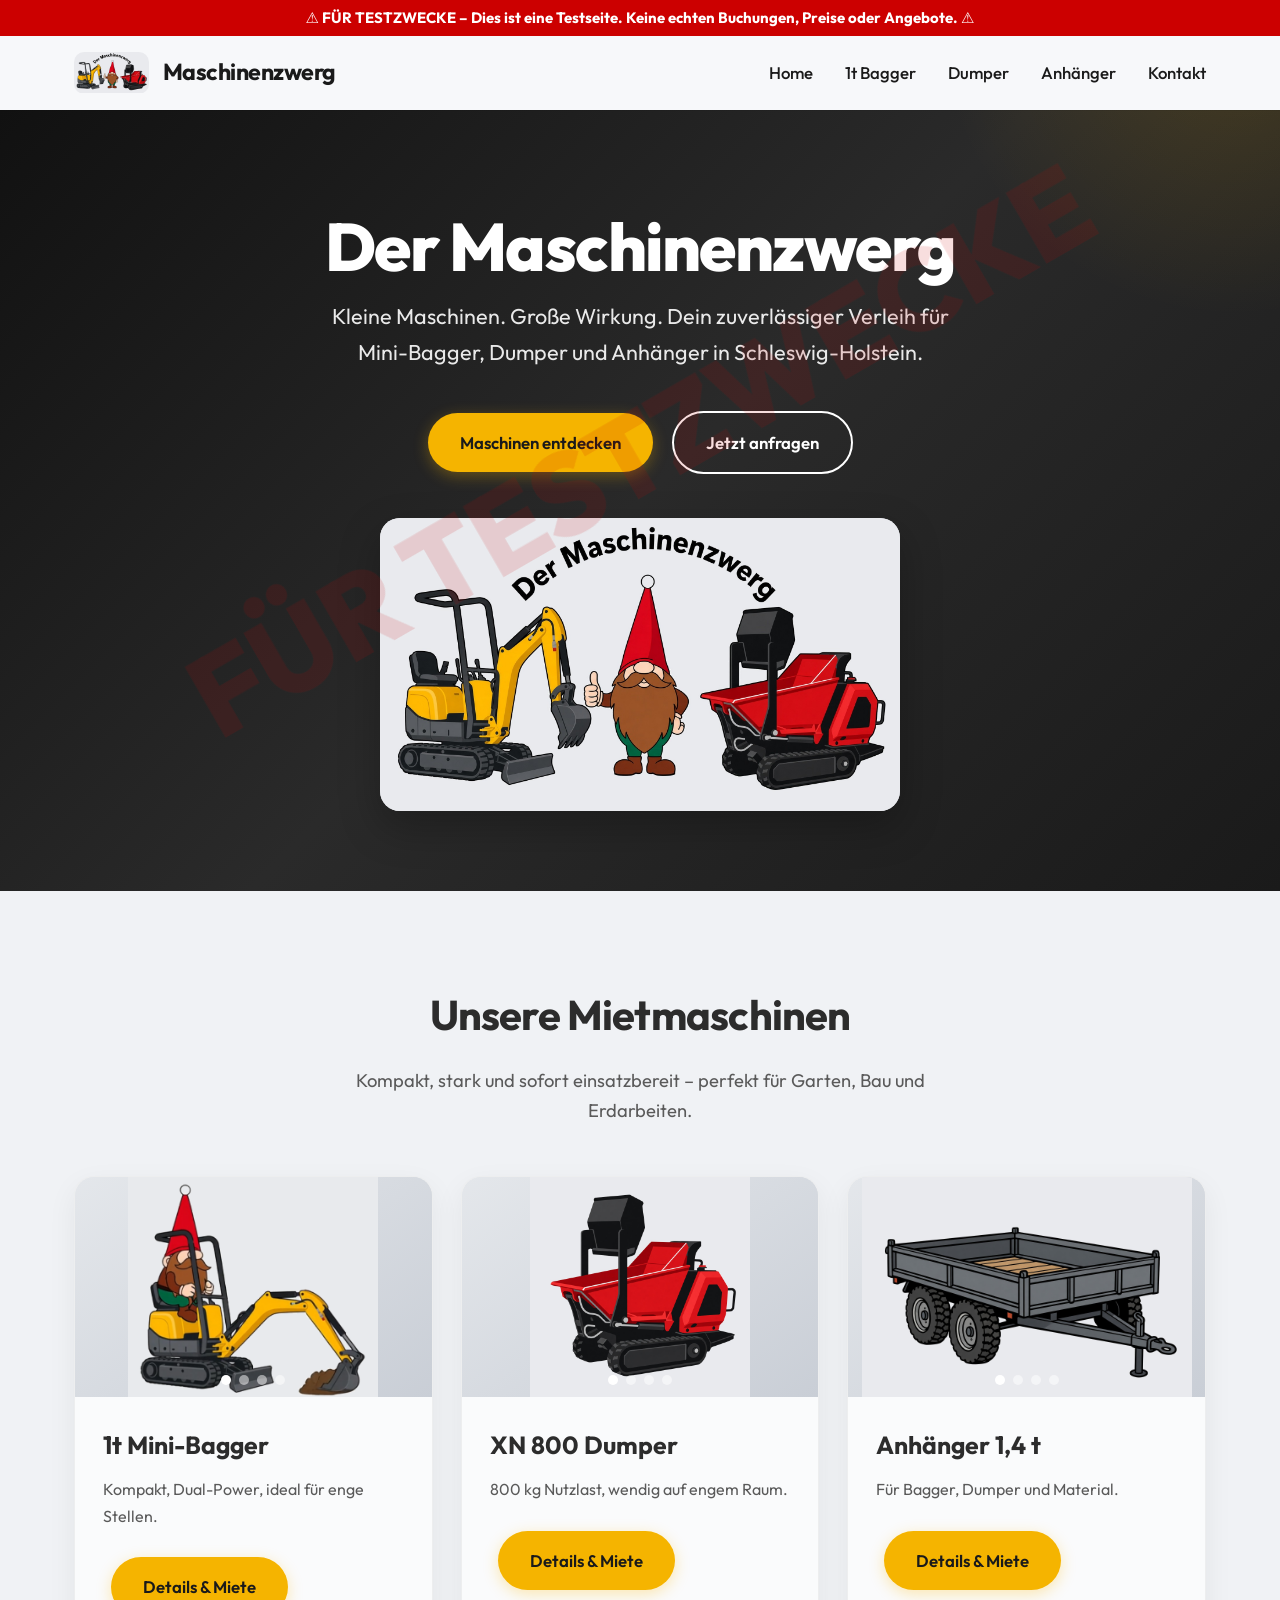
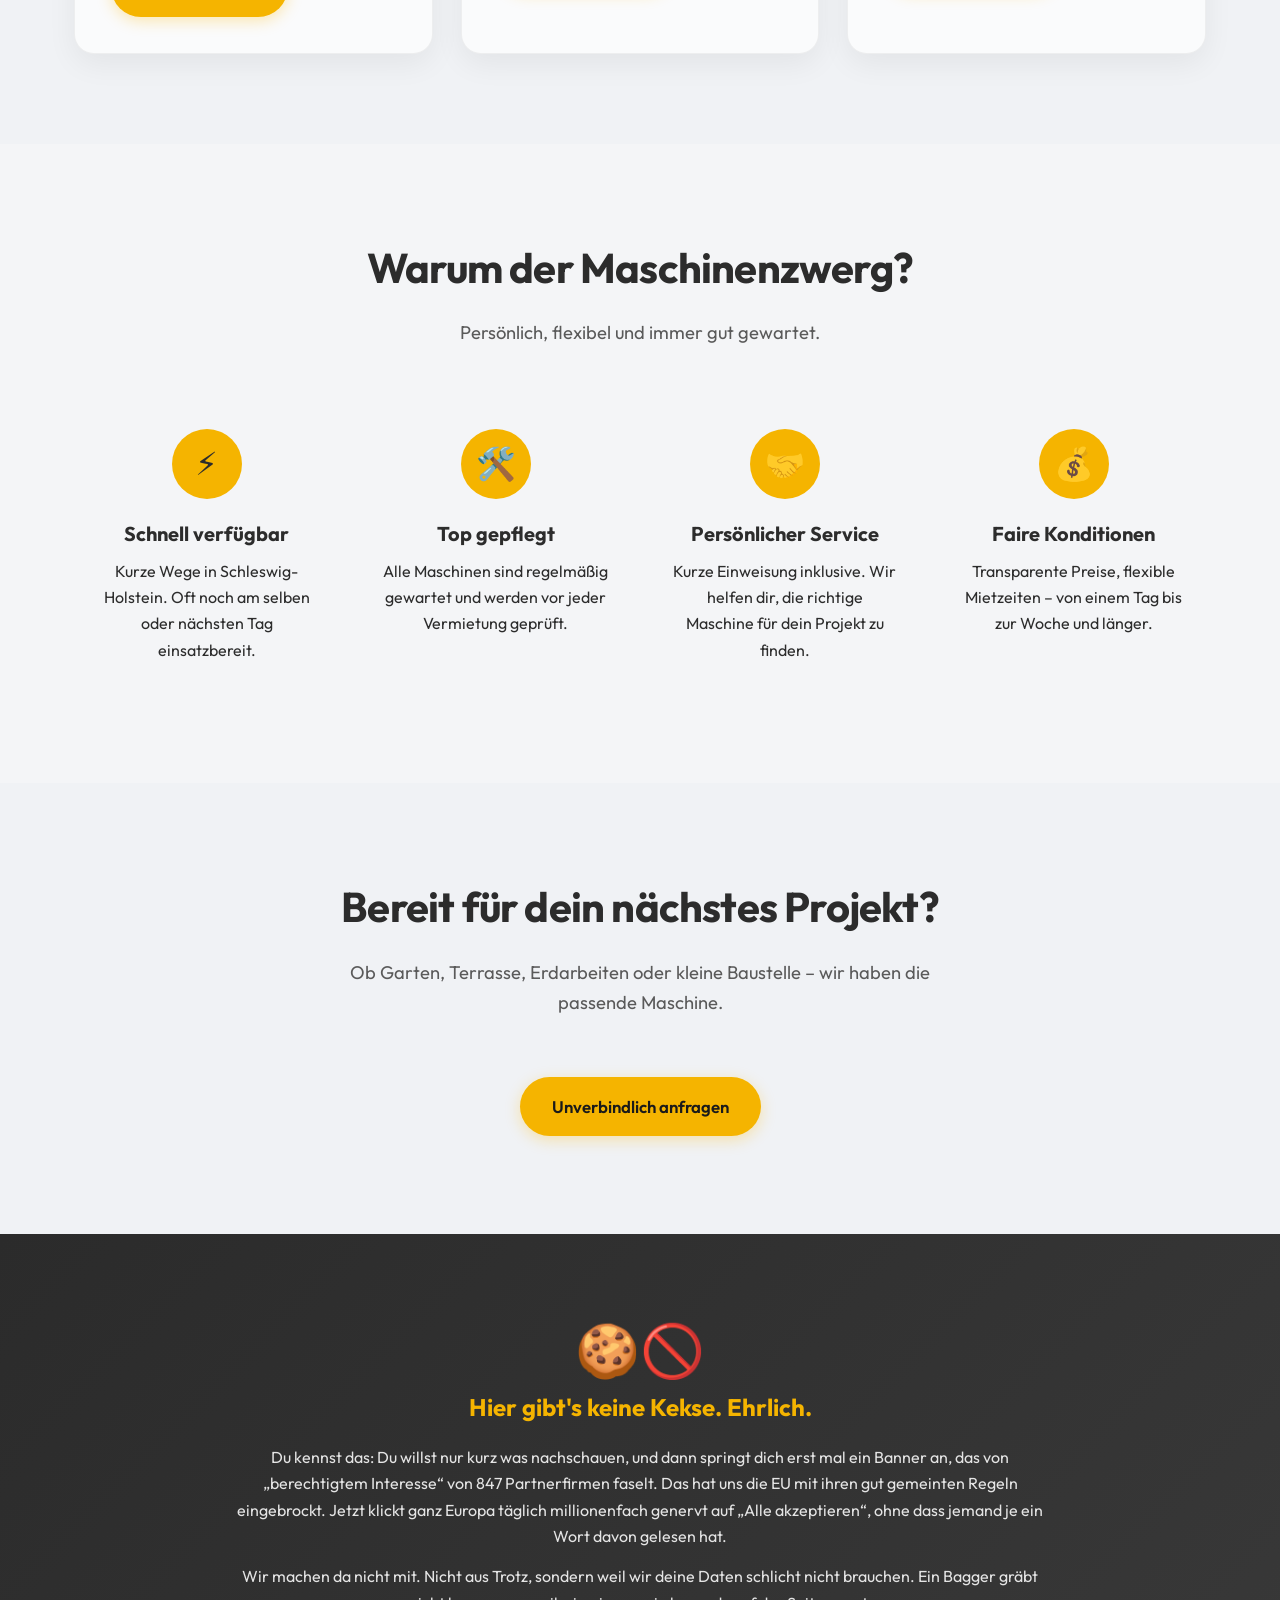
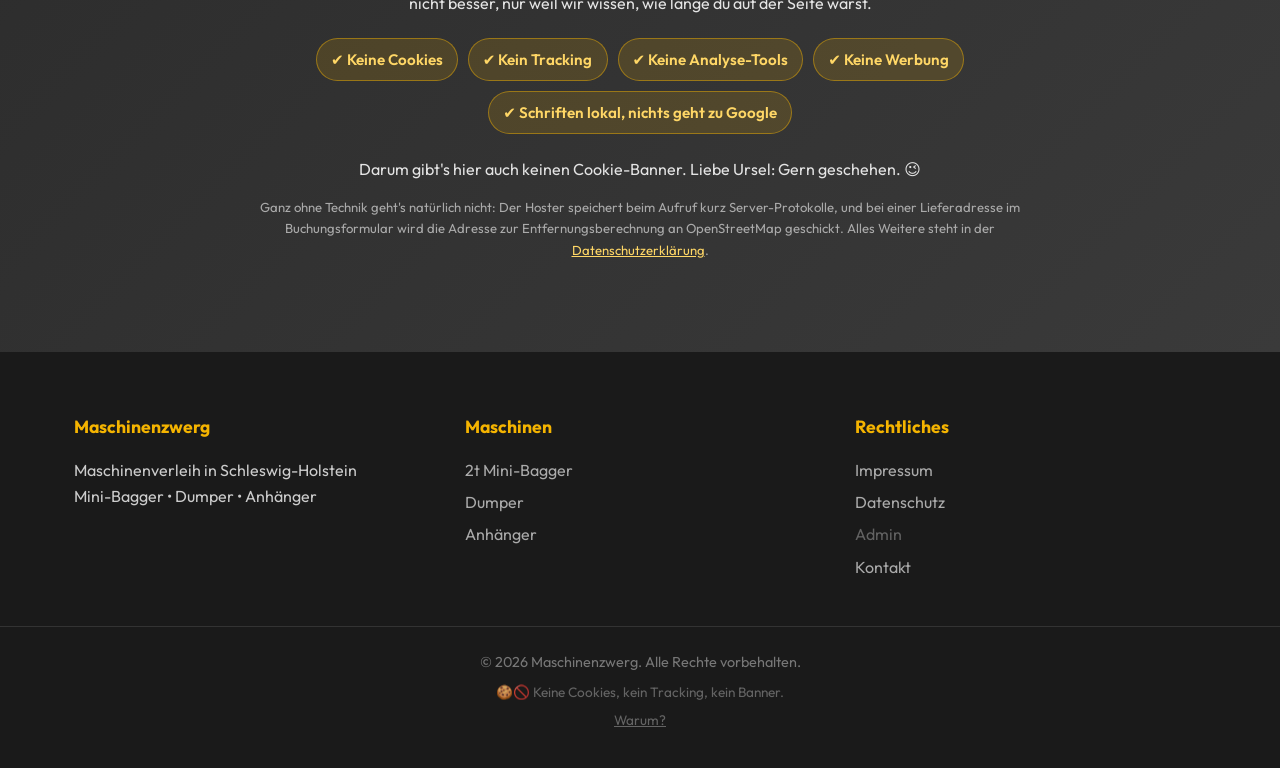
<file: index.html>
<!DOCTYPE html>
<html lang="de">
<head>
<meta name="robots" content="noindex, nofollow">
  <meta charset="UTF-8">
  <meta name="viewport" content="width=device-width, initial-scale=1.0">
  <title>[FÜR TESTZWECKE] Maschinenzwerg – Maschinenverleih in Schleswig-Holstein</title>
  <link rel="stylesheet" href="style.css?v=20261020c">
</head>
<body>
<div class="testbanner" role="alert">⚠ FÜR TESTZWECKE – Dies ist eine Testseite. Keine echten Buchungen, Preise oder Angebote. ⚠</div>
<div class="testwatermark" aria-hidden="true">FÜR TESTZWECKE</div>
  <header>
    <div class="container">
      <nav>
        <a href="index.html" class="logo">
          <img src="images/logo-full.jpg" alt="Der Maschinenzwerg">
          <span>Maschinenzwerg</span>
        </a>
        <ul id="nav-menu">
          <li><a href="index.html">Home</a></li>
          <li><a href="bagger.html">1t Bagger</a></li>
          <li><a href="dumper.html">Dumper</a></li>
          <li><a href="anhaenger.html">Anhänger</a></li>
          <li><a href="kontakt.html">Kontakt</a></li>
        </ul>
        <button class="mobile-menu" onclick="toggleMenu()">☰</button>
      </nav>
    </div>
  </header>

  <section class="hero">
    <div class="container">
      <h1>Der Maschinenzwerg</h1>
      <p class="subtitle">Kleine Maschinen. Große Wirkung. Dein zuverlässiger Verleih für Mini-Bagger, Dumper und Anhänger in Schleswig-Holstein.</p>
      <div>
        <a href="#maschinen" class="btn">Maschinen entdecken</a>
        <a href="kontakt.html" class="btn btn-outline">Jetzt anfragen</a>
      </div>
      <div class="hero-image">
        <img src="images/logo-full.jpg" alt="Der Maschinenzwerg – Bagger, Zwerg und Dumper">
      </div>
    </div>
  </section>

  <section class="machines" id="maschinen">
    <div class="container">
      <h2 class="section-title">Unsere Mietmaschinen</h2>
      <p class="section-subtitle">Kompakt, stark und sofort einsatzbereit – perfekt für Garten, Bau und Erdarbeiten.</p>
      <div class="grid">
        <div class="card">
          <div id="bagger-card-slider"></div>
          <div class="card-content">
            <h3>1t Mini-Bagger</h3>
            <p>Kompakt, Dual-Power, ideal für enge Stellen.</p>
            <a href="bagger.html" class="btn">Details & Miete</a>
          </div>
        </div>
        <div class="card">
          <div id="dumper-card-slider"></div>
          <div class="card-content">
            <h3>XN 800 Dumper</h3>
            <p>800 kg Nutzlast, wendig auf engem Raum.</p>
            <a href="dumper.html" class="btn">Details & Miete</a>
          </div>
        </div>
        <div class="card">
          <div id="anhaenger-card-slider"></div>
          <div class="card-content">
            <h3>Anhänger 1,4 t</h3>
            <p>Für Bagger, Dumper und Material.</p>
            <a href="anhaenger.html" class="btn">Details & Miete</a>
          </div>
        </div>
      </div>
    </div>
  </section>

  <section>
    <div class="container">
      <h2 class="section-title">Warum der Maschinenzwerg?</h2>
      <p class="section-subtitle">Persönlich, flexibel und immer gut gewartet.</p>
      <div class="features">
        <div class="feature">
          <div class="feature-icon">⚡</div>
          <h3>Schnell verfügbar</h3>
          <p>Kurze Wege in Schleswig-Holstein. Oft noch am selben oder nächsten Tag einsatzbereit.</p>
        </div>
        <div class="feature">
          <div class="feature-icon">🛠️</div>
          <h3>Top gepflegt</h3>
          <p>Alle Maschinen sind regelmäßig gewartet und werden vor jeder Vermietung geprüft.</p>
        </div>
        <div class="feature">
          <div class="feature-icon">🤝</div>
          <h3>Persönlicher Service</h3>
          <p>Kurze Einweisung inklusive. Wir helfen dir, die richtige Maschine für dein Projekt zu finden.</p>
        </div>
        <div class="feature">
          <div class="feature-icon">💰</div>
          <h3>Faire Konditionen</h3>
          <p>Transparente Preise, flexible Mietzeiten – von einem Tag bis zur Woche und länger.</p>
        </div>
      </div>
    </div>
  </section>

  <section class="machines">
    <div class="container" style="text-align: center;">
      <h2 class="section-title">Bereit für dein nächstes Projekt?</h2>
      <p class="section-subtitle">Ob Garten, Terrasse, Erdarbeiten oder kleine Baustelle – wir haben die passende Maschine.</p>
      <a href="kontakt.html" class="btn">Unverbindlich anfragen</a>
    </div>
  </section>

  <section class="nocookie" id="keine-cookies">
    <div class="container">
      <div class="nc-icon">🍪🚫</div>
      <h2>Hier gibt's keine Kekse. Ehrlich.</h2>
      <p>Du kennst das: Du willst nur kurz was nachschauen, und dann springt dich erst mal ein Banner an, das von „berechtigtem Interesse“ von 847 Partnerfirmen faselt. Das hat uns die EU mit ihren gut gemeinten Regeln eingebrockt. Jetzt klickt ganz Europa täglich millionenfach genervt auf „Alle akzeptieren“, ohne dass jemand je ein Wort davon gelesen hat.</p>
      <p>Wir machen da nicht mit. Nicht aus Trotz, sondern weil wir deine Daten schlicht nicht brauchen. Ein Bagger gräbt nicht besser, nur weil wir wissen, wie lange du auf der Seite warst.</p>
      <div class="nc-list">
        <span>✔ Keine Cookies</span>
        <span>✔ Kein Tracking</span>
        <span>✔ Keine Analyse-Tools</span>
        <span>✔ Keine Werbung</span>
        <span>✔ Schriften lokal, nichts geht zu Google</span>
      </div>
      <p>Darum gibt's hier auch keinen Cookie-Banner. Liebe Ursel: Gern geschehen. 😉</p>
      <small>Ganz ohne Technik geht's natürlich nicht: Der Hoster speichert beim Aufruf kurz Server-Protokolle, und bei einer Lieferadresse im Buchungsformular wird die Adresse zur Entfernungsberechnung an OpenStreetMap geschickt. Alles Weitere steht in der <a href="datenschutz.html" style="color:#ffd766">Datenschutzerklärung</a>.</small>
    </div>
  </section>

  <footer>
    <div class="container">
      <div>
        <h4>Maschinenzwerg</h4>
        <p>Maschinenverleih in Schleswig-Holstein<br>Mini-Bagger • Dumper • Anhänger</p>
      </div>
      <div>
        <h4>Maschinen</h4>
        <a href="bagger.html">2t Mini-Bagger</a>
        <a href="dumper.html">Dumper</a>
        <a href="anhaenger.html">Anhänger</a>
      </div>
      <div>
        <h4>Rechtliches</h4>
        <a href="impressum.html">Impressum</a>
        <a href="datenschutz.html">Datenschutz</a>
        <a href="admin.html" style="opacity:0.5;">Admin</a>
        <a href="kontakt.html">Kontakt</a>
      </div>
    </div>
    <div class="copyright">
      <p>&copy; 2026 Maschinenzwerg. Alle Rechte vorbehalten.</p>
      <p class="nc-foot">🍪🚫 Keine Cookies, kein Tracking, kein Banner. <a href="index.html#keine-cookies" style="color:inherit;text-decoration:underline">Warum?</a></p>
    </div>
  </footer>

  <script src="slider.js?v=20261020c"></script>
  <script>
    function toggleMenu() {
      document.getElementById('nav-menu').classList.toggle('active');
    }
    initSlider('bagger-card-slider', [
      'images/gnome-bagger.png',
      'images/placeholders/bagger1.jpg',
      'images/placeholders/bagger2.jpg',
      'images/placeholders/bagger3.jpg'
    ]);
    initSlider('dumper-card-slider', [
      'images/dumper.jpg',
      'images/placeholders/dumper1.jpg',
      'images/placeholders/dumper2.jpg',
      'images/placeholders/dumper3.jpg'
    ]);
    initSlider('anhaenger-card-slider', [
      'images/anhaenger.jpg',
      'images/placeholders/anhaenger1.jpg',
      'images/placeholders/anhaenger2.jpg',
      'images/placeholders/anhaenger3.jpg'
    ]);
  </script>
</body>
</html>
</file>
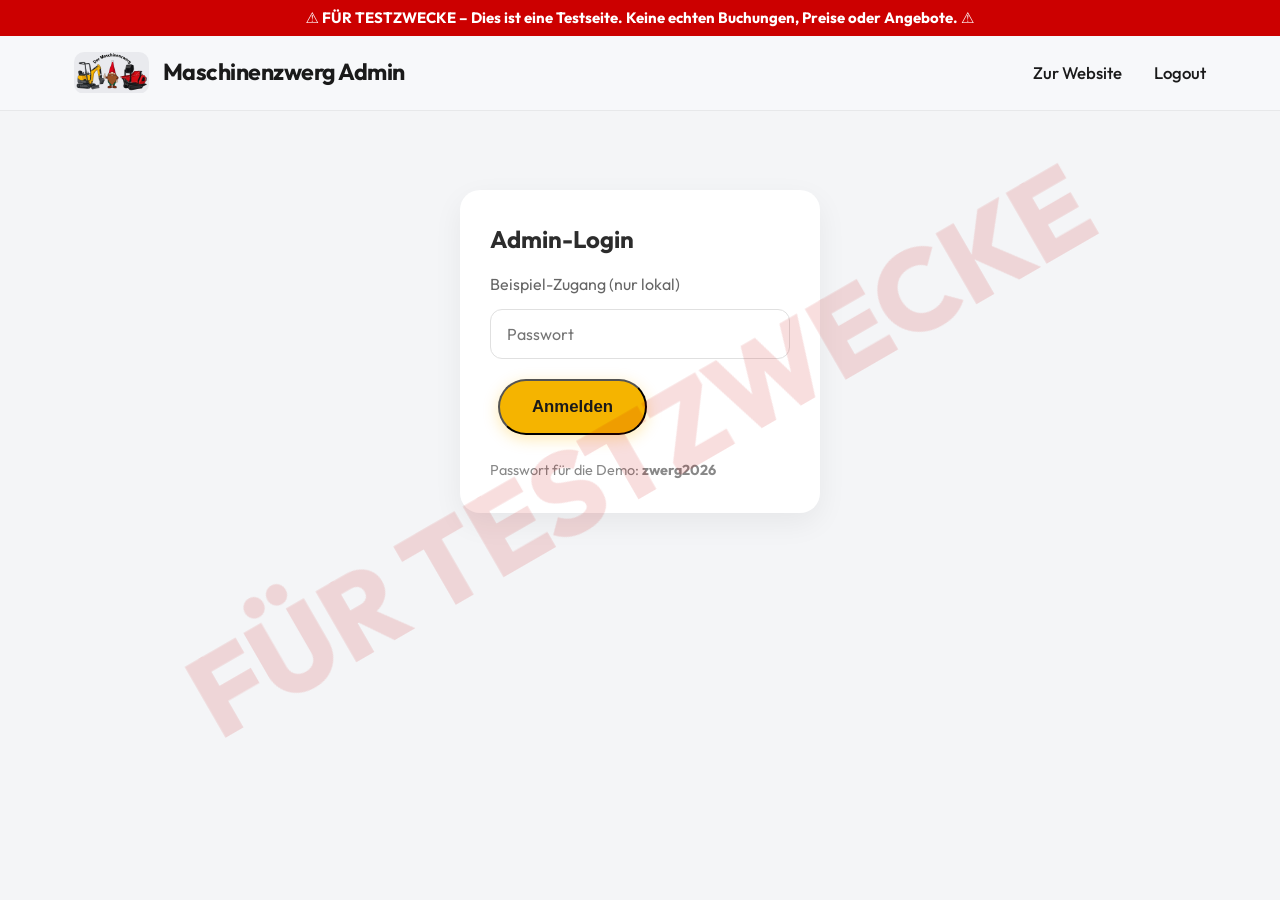
<file: admin.html>
<!DOCTYPE html>
<html lang="de">
<head>
<meta name="robots" content="noindex, nofollow">
  <meta charset="UTF-8">
  <meta name="viewport" content="width=device-width, initial-scale=1.0">
  <title>[FÜR TESTZWECKE] Admin – Maschinenzwerg</title>
  <link rel="stylesheet" href="style.css?v=20261020c">
  <style>
    .admin-box { max-width: 900px; margin: 40px auto; }
    .booking { background: white; border-radius: 16px; padding: 20px; margin-bottom: 16px; box-shadow: var(--shadow); }
    .booking h4 { margin-bottom: 8px; }
    .login-box { max-width: 360px; margin: 80px auto; padding: 30px; background: white; border-radius: 20px; box-shadow: var(--shadow); }
  </style>
</head>
<body>
<div class="testbanner" role="alert">⚠ FÜR TESTZWECKE – Dies ist eine Testseite. Keine echten Buchungen, Preise oder Angebote. ⚠</div>
<div class="testwatermark" aria-hidden="true">FÜR TESTZWECKE</div>
  <header>
    <div class="container">
      <nav>
        <a href="index.html" class="logo">
          <img src="images/logo-full.jpg" alt="Der Maschinenzwerg">
          <span>Maschinenzwerg Admin</span>
        </a>
        <ul>
          <li><a href="index.html">Zur Website</a></li>
          <li><a href="#" onclick="logout()">Logout</a></li>
        </ul>
      </nav>
    </div>
  </header>

  <div id="login-screen" class="login-box">
    <h2>Admin-Login</h2>
    <p style="margin:12px 0; color:#666;">Beispiel-Zugang (nur lokal)</p>
    <input type="password" id="pw" placeholder="Passwort" style="margin-bottom:12px;">
    <button class="btn" onclick="login()">Anmelden</button>
    <p style="margin-top:16px; font-size:0.9rem; color:#888;">Passwort für die Demo: <strong>zwerg2026</strong></p>
  </div>

  <div id="admin-screen" class="admin-box" style="display:none;">
    <h2>Buchungsanfragen</h2>
    <p style="margin-bottom:24px; color:#666;">Alle Anfragen, die über das Formular gesendet wurden (lokal gespeichert).</p>
    <div id="bookings"></div>
    <p id="empty" style="display:none; color:#888;">Noch keine Anfragen vorhanden. Sende eine Testanfrage über die Website.</p>
  </div>

  <script>
    const DEMO_PW = 'zwerg2026';

    function login() {
      if (document.getElementById('pw').value === DEMO_PW) {
        sessionStorage.setItem('admin', '1');
        showAdmin();
      } else {
        alert('Falsches Passwort');
      }
    }

    function logout() {
      sessionStorage.removeItem('admin');
      location.reload();
    }

    function showAdmin() {
      document.getElementById('login-screen').style.display = 'none';
      document.getElementById('admin-screen').style.display = 'block';
      renderBookings();
    }

    function renderBookings() {
      const list = JSON.parse(localStorage.getItem('bookings') || '[]');
      const container = document.getElementById('bookings');
      container.innerHTML = '';
      if (list.length === 0) {
        document.getElementById('empty').style.display = 'block';
        return;
      }
      document.getElementById('empty').style.display = 'none';
      list.reverse().forEach(b => {
        const div = document.createElement('div');
        div.className = 'booking';
        div.innerHTML = `
          <h4>${b.machine || 'Maschine'}</h4>
          <p><strong>Name:</strong> ${b.name || '-'}<br>
          <strong>E-Mail:</strong> ${b.email || '-'}<br>
          <strong>Telefon:</strong> ${b.telefon || '-'}<br>
          <strong>Zeitraum:</strong> ${b.zeitraum || '-'}<br>
          <strong>Nachricht:</strong><br>${(b.nachricht || '').replace(/\n/g, '<br>')}</p>
          <small style="color:#888;">Eingegangen: ${b.timestamp || ''}</small>
        `;
        container.appendChild(div);
      });
    }

    if (sessionStorage.getItem('admin') === '1') showAdmin();
  </script>
</body>
</html>
</file>
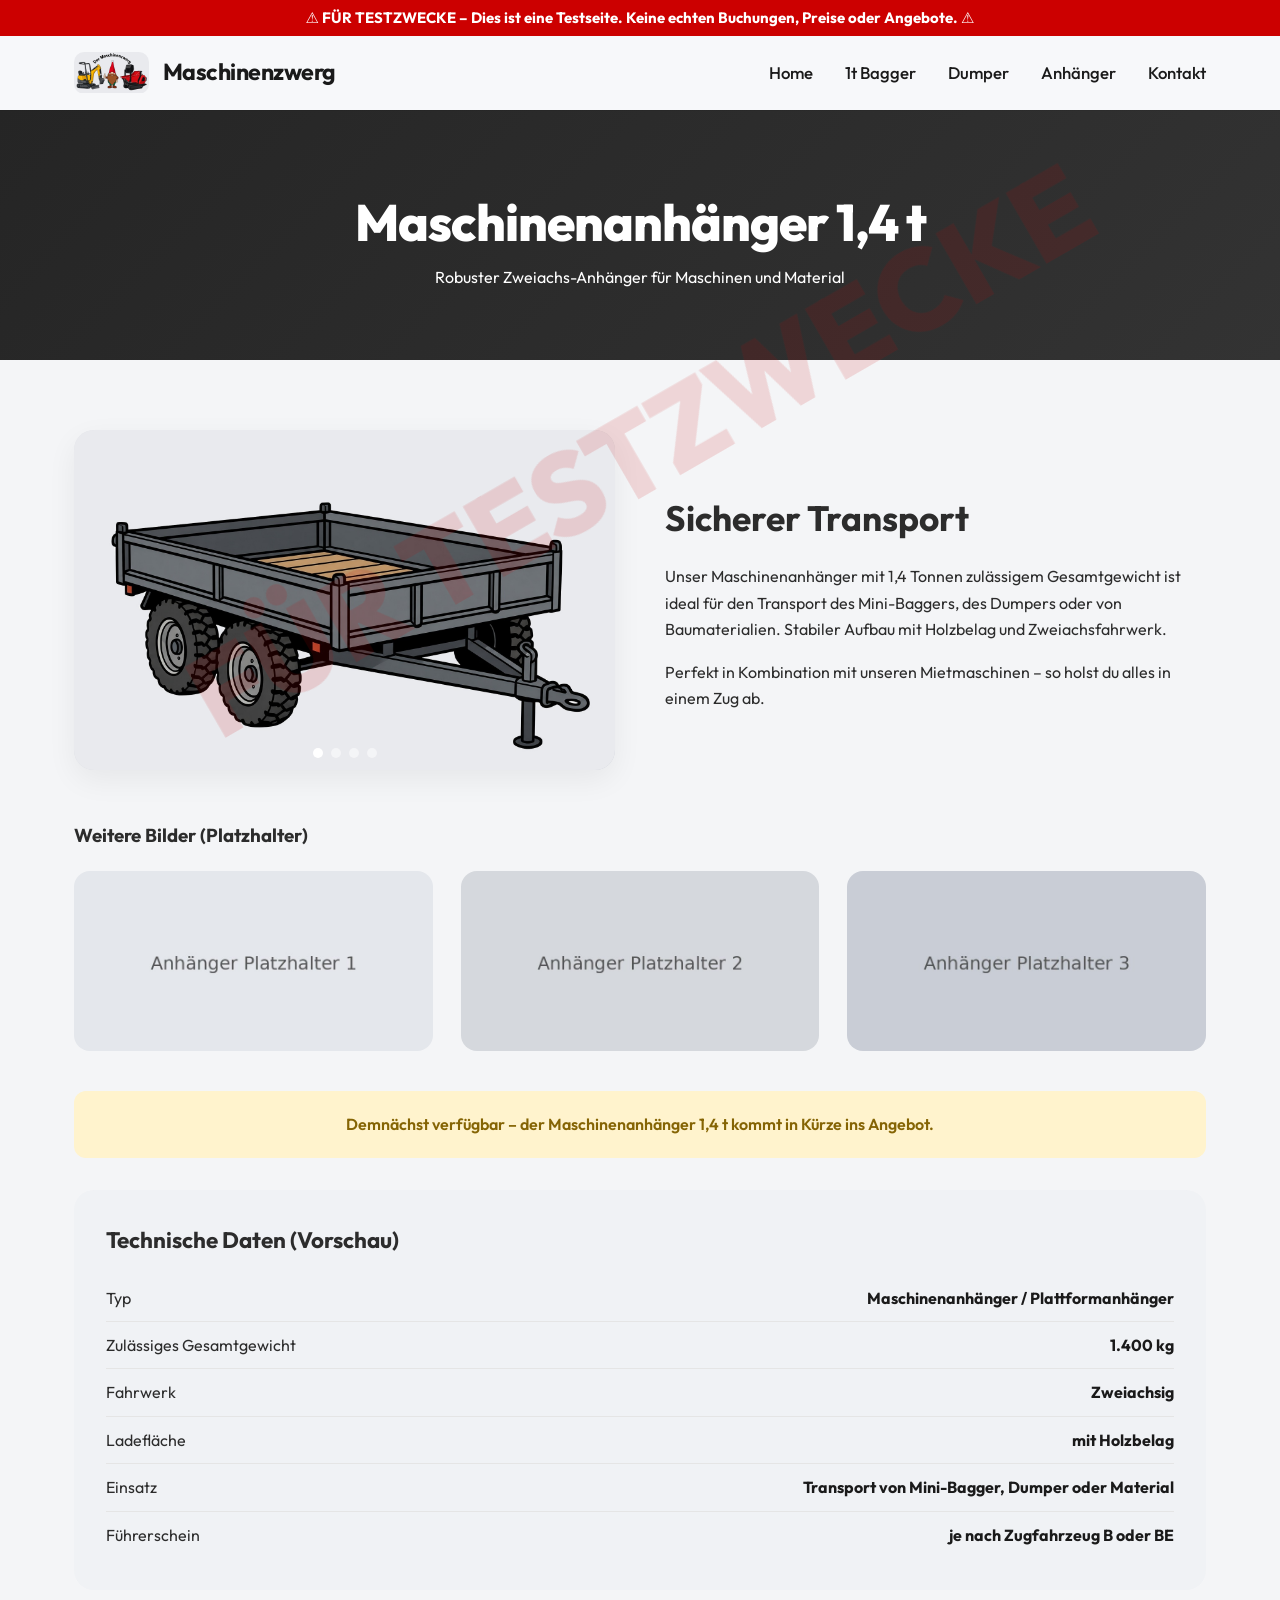
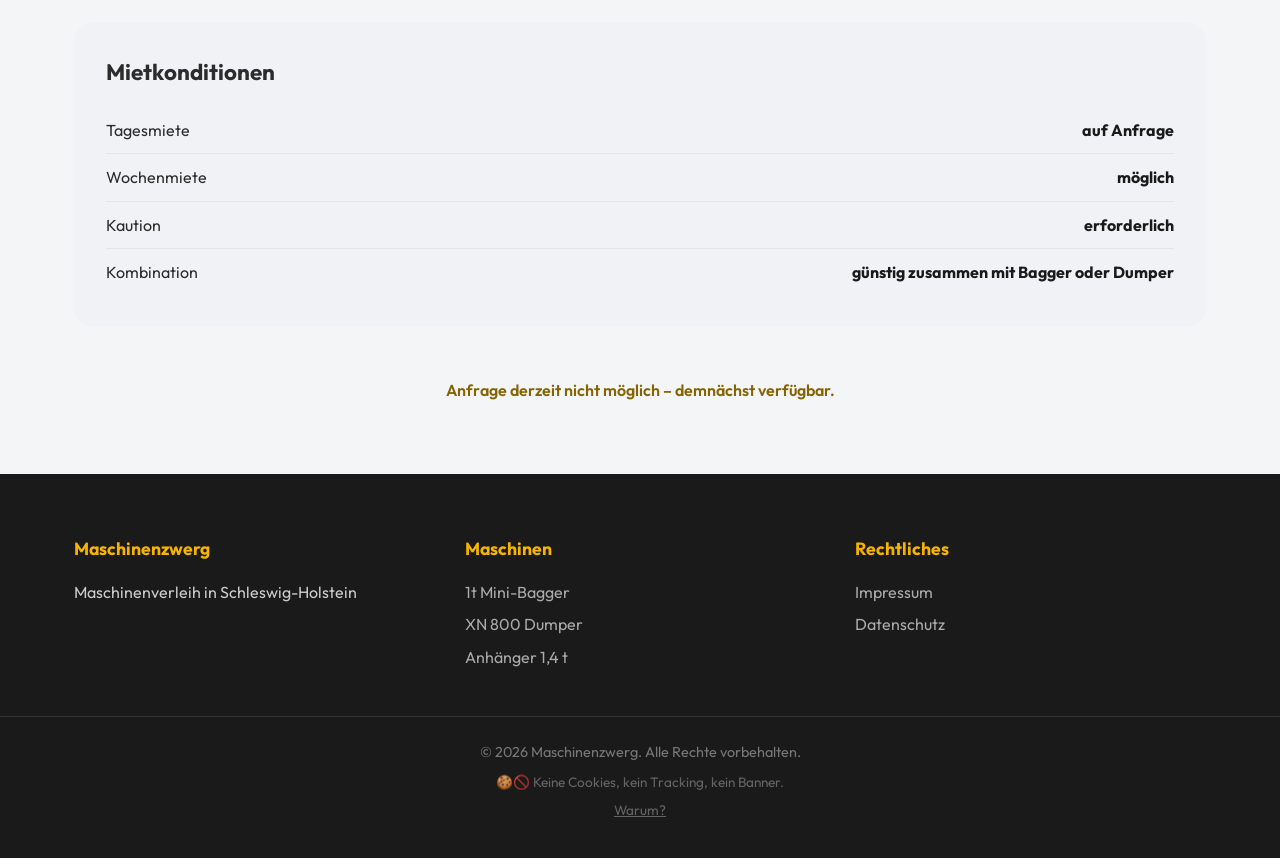
<file: anhaenger.html>
<!DOCTYPE html>
<html lang="de">
<head>
<meta name="robots" content="noindex, nofollow">
  <meta charset="UTF-8">
  <meta name="viewport" content="width=device-width, initial-scale=1.0">
  <title>[FÜR TESTZWECKE] Maschinenanhänger 1,4 t mieten | Maschinenzwerg</title>
  <link rel="stylesheet" href="style.css?v=20261020c">
</head>
<body>
<div class="testbanner" role="alert">⚠ FÜR TESTZWECKE – Dies ist eine Testseite. Keine echten Buchungen, Preise oder Angebote. ⚠</div>
<div class="testwatermark" aria-hidden="true">FÜR TESTZWECKE</div>
  <header>
    <div class="container">
      <nav>
        <a href="index.html" class="logo">
          <img src="images/logo-full.jpg" alt="Der Maschinenzwerg">
          <span>Maschinenzwerg</span>
        </a>
        <ul id="nav-menu">
          <li><a href="index.html">Home</a></li>
          <li><a href="bagger.html">1t Bagger</a></li>
          <li><a href="dumper.html">Dumper</a></li>
          <li><a href="anhaenger.html">Anhänger</a></li>
          <li><a href="kontakt.html">Kontakt</a></li>
        </ul>
        <button class="mobile-menu" onclick="toggleMenu()">☰</button>
      </nav>
    </div>
  </header>

  <section class="page-hero">
    <div class="container">
      <h1>Maschinenanhänger 1,4 t</h1>
      <p>Robuster Zweiachs-Anhänger für Maschinen und Material</p>
    </div>
  </section>

  <section class="page-content">
    <div class="container">
      <div style="display: grid; grid-template-columns: 1fr 1fr; gap: 50px; align-items: center; margin-bottom: 50px;">
        <div id="anhaenger-slider"></div>
        <div>
          <h2 style="font-size: 2.2rem; margin-bottom: 16px;">Sicherer Transport</h2>
          <p>Unser Maschinenanhänger mit 1,4 Tonnen zulässigem Gesamtgewicht ist ideal für den Transport des Mini-Baggers, des Dumpers oder von Baumaterialien. Stabiler Aufbau mit Holzbelag und Zweiachsfahrwerk.</p>
          <p style="margin-top: 16px;">Perfekt in Kombination mit unseren Mietmaschinen – so holst du alles in einem Zug ab.</p>
        </div>
      </div>

      <h3 style="margin:40px 0 20px;">Weitere Bilder (Platzhalter)</h3>
      <div class="grid" style="grid-template-columns: repeat(auto-fit, minmax(240px, 1fr)); margin-bottom:40px;">
        <img src="images/placeholders/anhaenger1.jpg" alt="Anhänger Platzhalter 1" style="width:100%; border-radius:16px; height:180px; object-fit:cover;">
        <img src="images/placeholders/anhaenger2.jpg" alt="Anhänger Platzhalter 2" style="width:100%; border-radius:16px; height:180px; object-fit:cover;">
        <img src="images/placeholders/anhaenger3.jpg" alt="Anhänger Platzhalter 3" style="width:100%; border-radius:16px; height:180px; object-fit:cover;">
      </div>

      <div class="coming-soon">
        Demnächst verfügbar – der Maschinenanhänger 1,4 t kommt in Kürze ins Angebot.
      </div>

      <div class="specs">
        <h3>Technische Daten (Vorschau)</h3>
        <ul>
          <li><span>Typ</span><strong>Maschinenanhänger / Plattformanhänger</strong></li>
          <li><span>Zulässiges Gesamtgewicht</span><strong>1.400 kg</strong></li>
          <li><span>Fahrwerk</span><strong>Zweiachsig</strong></li>
          <li><span>Ladefläche</span><strong>mit Holzbelag</strong></li>
          <li><span>Einsatz</span><strong>Transport von Mini-Bagger, Dumper oder Material</strong></li>
          <li><span>Führerschein</span><strong>je nach Zugfahrzeug B oder BE</strong></li>
        </ul>
      </div>

      <div class="specs">
        <h3>Mietkonditionen</h3>
        <ul>
          <li><span>Tagesmiete</span><strong>auf Anfrage</strong></li>
          <li><span>Wochenmiete</span><strong>möglich</strong></li>
          <li><span>Kaution</span><strong>erforderlich</strong></li>
          <li><span>Kombination</span><strong>günstig zusammen mit Bagger oder Dumper</strong></li>
        </ul>
      </div>

      <div style="text-align: center; margin-top: 50px;">
        <p style="color:#856404; font-weight:600;">Anfrage derzeit nicht möglich – demnächst verfügbar.</p>
      </div>
    </div>
  </section>

  <footer>
    <div class="container">
      <div>
        <h4>Maschinenzwerg</h4>
        <p>Maschinenverleih in Schleswig-Holstein</p>
      </div>
      <div>
        <h4>Maschinen</h4>
        <a href="bagger.html">1t Mini-Bagger</a>
        <a href="dumper.html">XN 800 Dumper</a>
        <a href="anhaenger.html">Anhänger 1,4 t</a>
      </div>
      <div>
        <h4>Rechtliches</h4>
        <a href="impressum.html">Impressum</a>
        <a href="datenschutz.html">Datenschutz</a>
      </div>
    </div>
    <div class="copyright">
      <p>&copy; 2026 Maschinenzwerg. Alle Rechte vorbehalten.</p>
      <p class="nc-foot">🍪🚫 Keine Cookies, kein Tracking, kein Banner. <a href="index.html#keine-cookies" style="color:inherit;text-decoration:underline">Warum?</a></p>
    </div>
  </footer>

  <script src="slider.js?v=20261020c"></script>
  <script>
    function toggleMenu() {
      document.getElementById('nav-menu').classList.toggle('active');
    }
    initSlider('anhaenger-slider', [
      'images/anhaenger.jpg',
      'images/placeholders/anhaenger1.jpg',
      'images/placeholders/anhaenger2.jpg',
      'images/placeholders/anhaenger3.jpg'
    ]);
  </script>
</body>
</html>
</file>
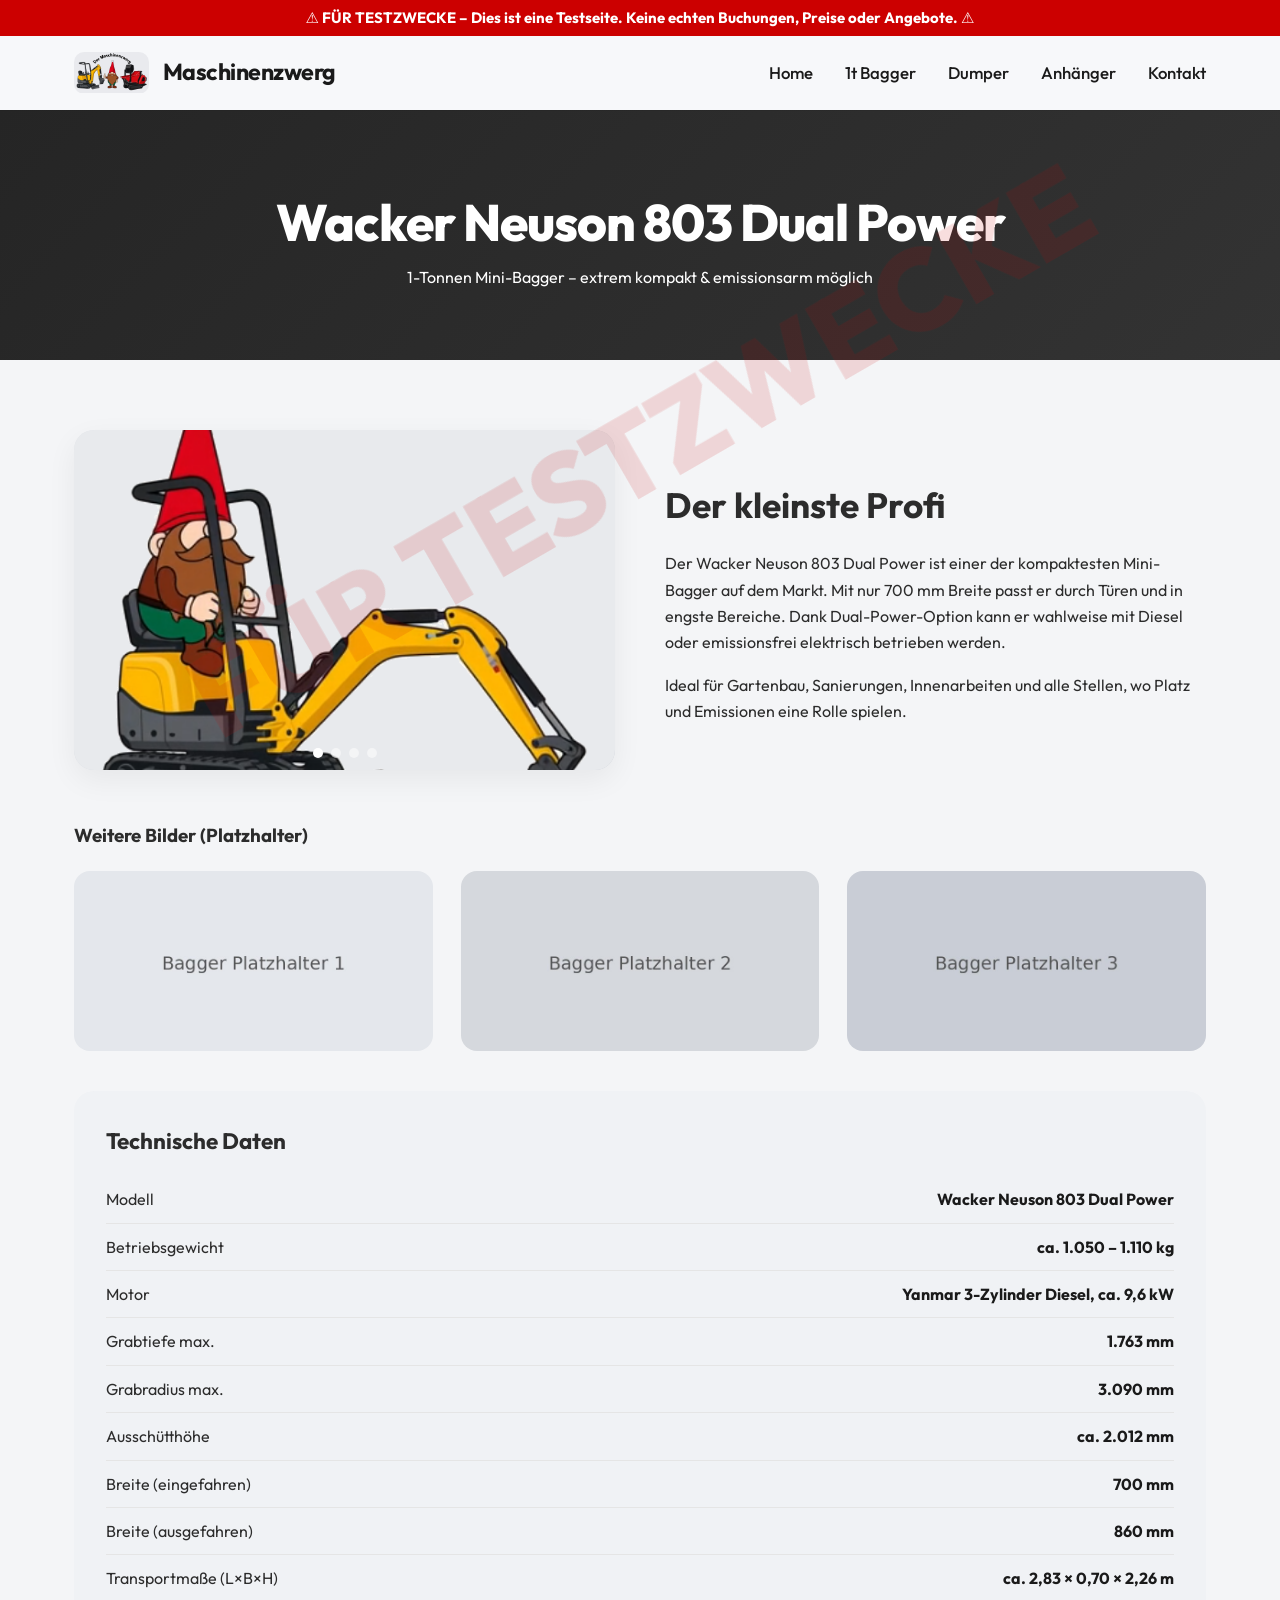
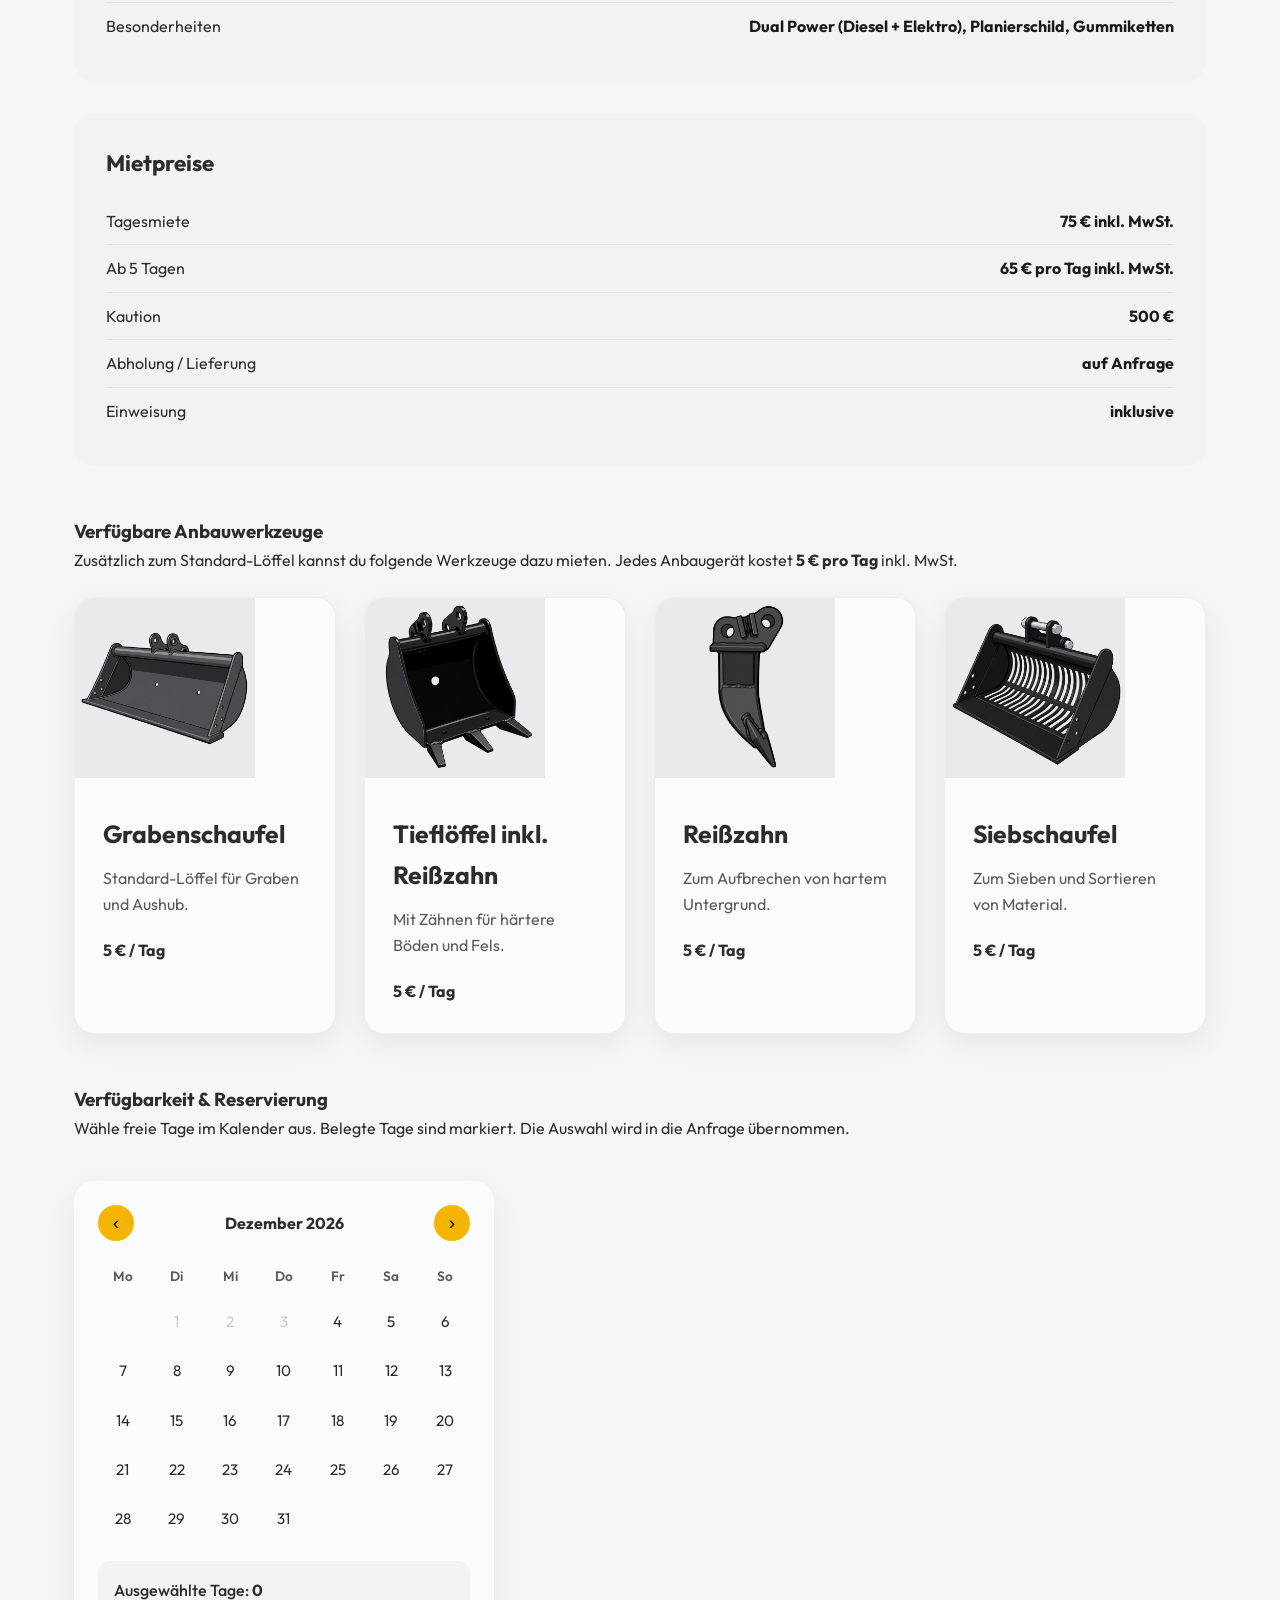
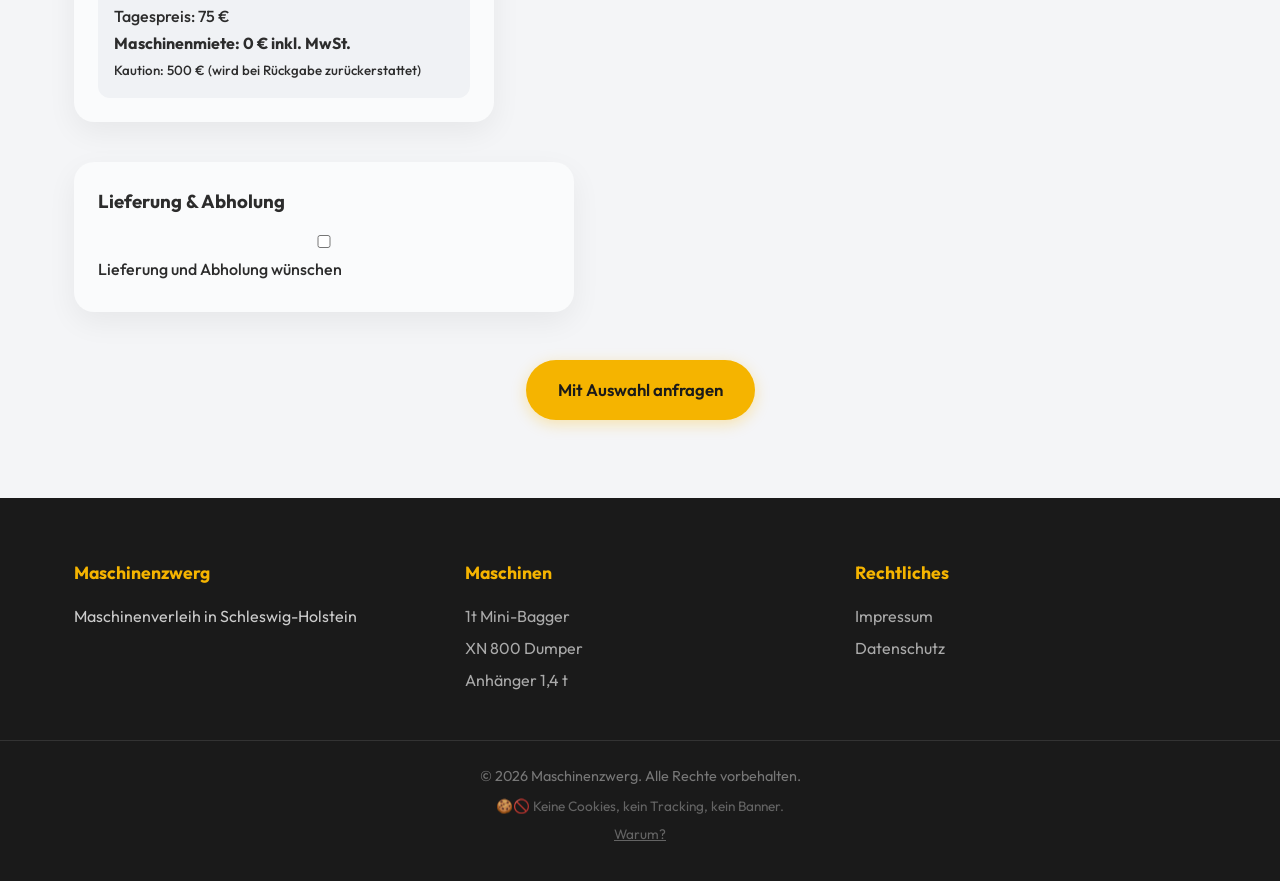
<file: bagger.html>
<!DOCTYPE html>
<html lang="de">
<head>
<meta name="robots" content="noindex, nofollow">
  <meta charset="UTF-8">
  <meta name="viewport" content="width=device-width, initial-scale=1.0">
  <title>[FÜR TESTZWECKE] Wacker Neuson 803 Dual Power mieten | Maschinenzwerg</title>
  <link rel="stylesheet" href="style.css?v=20261020c">
</head>
<body>
<div class="testbanner" role="alert">⚠ FÜR TESTZWECKE – Dies ist eine Testseite. Keine echten Buchungen, Preise oder Angebote. ⚠</div>
<div class="testwatermark" aria-hidden="true">FÜR TESTZWECKE</div>
  <header>
    <div class="container">
      <nav>
        <a href="index.html" class="logo">
          <img src="images/logo-full.jpg" alt="Der Maschinenzwerg">
          <span>Maschinenzwerg</span>
        </a>
        <ul id="nav-menu">
          <li><a href="index.html">Home</a></li>
          <li><a href="bagger.html">1t Bagger</a></li>
          <li><a href="dumper.html">Dumper</a></li>
          <li><a href="anhaenger.html">Anhänger</a></li>
          <li><a href="kontakt.html">Kontakt</a></li>
        </ul>
        <button class="mobile-menu" onclick="toggleMenu()">☰</button>
      </nav>
    </div>
  </header>

  <section class="page-hero">
    <div class="container">
      <h1>Wacker Neuson 803 Dual Power</h1>
      <p>1-Tonnen Mini-Bagger – extrem kompakt & emissionsarm möglich</p>
    </div>
  </section>

  <section class="page-content">
    <div class="container">
      <div style="display: grid; grid-template-columns: 1fr 1fr; gap: 50px; align-items: center; margin-bottom: 50px;">
        <div id="bagger-slider"></div>
        <div>
          <h2 style="font-size: 2.2rem; margin-bottom: 16px;">Der kleinste Profi</h2>
          <p>Der Wacker Neuson 803 Dual Power ist einer der kompaktesten Mini-Bagger auf dem Markt. Mit nur 700 mm Breite passt er durch Türen und in engste Bereiche. Dank Dual-Power-Option kann er wahlweise mit Diesel oder emissionsfrei elektrisch betrieben werden.</p>
          <p style="margin-top: 16px;">Ideal für Gartenbau, Sanierungen, Innenarbeiten und alle Stellen, wo Platz und Emissionen eine Rolle spielen.</p>
        </div>
      </div>

      <h3 style="margin:40px 0 20px;">Weitere Bilder (Platzhalter)</h3>
      <div class="grid" style="grid-template-columns: repeat(auto-fit, minmax(240px, 1fr)); margin-bottom:40px;">
        <img src="images/placeholders/bagger1.jpg" alt="Bagger Platzhalter 1" style="width:100%; border-radius:16px; height:180px; object-fit:cover;">
        <img src="images/placeholders/bagger2.jpg" alt="Bagger Platzhalter 2" style="width:100%; border-radius:16px; height:180px; object-fit:cover;">
        <img src="images/placeholders/bagger3.jpg" alt="Bagger Platzhalter 3" style="width:100%; border-radius:16px; height:180px; object-fit:cover;">
      </div>

      <div class="specs">
        <h3>Technische Daten</h3>
        <ul>
          <li><span>Modell</span><strong>Wacker Neuson 803 Dual Power</strong></li>
          <li><span>Betriebsgewicht</span><strong>ca. 1.050 – 1.110 kg</strong></li>
          <li><span>Motor</span><strong>Yanmar 3-Zylinder Diesel, ca. 9,6 kW</strong></li>
          <li><span>Grabtiefe max.</span><strong>1.763 mm</strong></li>
          <li><span>Grabradius max.</span><strong>3.090 mm</strong></li>
          <li><span>Ausschütthöhe</span><strong>ca. 2.012 mm</strong></li>
          <li><span>Breite (eingefahren)</span><strong>700 mm</strong></li>
          <li><span>Breite (ausgefahren)</span><strong>860 mm</strong></li>
          <li><span>Transportmaße (L×B×H)</span><strong>ca. 2,83 × 0,70 × 2,26 m</strong></li>
          <li><span>Besonderheiten</span><strong>Dual Power (Diesel + Elektro), Planierschild, Gummiketten</strong></li>
        </ul>
      </div>

      <div class="specs">
        <h3>Mietpreise</h3>
        <ul>
          <li><span>Tagesmiete</span><strong>75 € inkl. MwSt.</strong></li>
          <li><span>Ab 5 Tagen</span><strong>65 € pro Tag inkl. MwSt.</strong></li>
          <li><span>Kaution</span><strong>500 €</strong></li>
          <li><span>Abholung / Lieferung</span><strong>auf Anfrage</strong></li>
          <li><span>Einweisung</span><strong>inklusive</strong></li>
        </ul>
      </div>

      <h3 style="margin-top:50px;">Verfügbare Anbauwerkzeuge</h3>
      <p style="margin-bottom:24px;">Zusätzlich zum Standard-Löffel kannst du folgende Werkzeuge dazu mieten. Jedes Anbaugerät kostet <strong>5 € pro Tag</strong> inkl. MwSt.</p>
      <div class="grid" style="grid-template-columns: repeat(auto-fit, minmax(220px, 1fr));">
        <div class="card">
          <img src="images/schaufel.jpg" alt="Grabenschaufel" style="height:180px; object-fit:contain; background:#f8f8f8;">
          <div class="card-content">
            <h3>Grabenschaufel</h3>
            <p>Standard-Löffel für Graben und Aushub.</p>
            <strong>5 € / Tag</strong>
          </div>
        </div>
        <div class="card">
          <img src="images/tiefloeffel-reisszahn.jpg" alt="Tieflöffel mit Reißzahn" style="height:180px; object-fit:contain; background:#f8f8f8;">
          <div class="card-content">
            <h3>Tieflöffel inkl. Reißzahn</h3>
            <p>Mit Zähnen für härtere Böden und Fels.</p>
            <strong>5 € / Tag</strong>
          </div>
        </div>
        <div class="card">
          <img src="images/reisszahn.jpg" alt="Reißzahn" style="height:180px; object-fit:contain; background:#f8f8f8;">
          <div class="card-content">
            <h3>Reißzahn</h3>
            <p>Zum Aufbrechen von hartem Untergrund.</p>
            <strong>5 € / Tag</strong>
          </div>
        </div>
        <div class="card">
          <img src="images/siebschaufel.jpg" alt="Siebschaufel" style="height:180px; object-fit:contain; background:#f8f8f8;">
          <div class="card-content">
            <h3>Siebschaufel</h3>
            <p>Zum Sieben und Sortieren von Material.</p>
            <strong>5 € / Tag</strong>
          </div>
        </div>
      </div>

      <h3 style="margin-top:50px;">Verfügbarkeit & Reservierung</h3>
      <p>Wähle freie Tage im Kalender aus. Belegte Tage sind markiert. Die Auswahl wird in die Anfrage übernommen.</p>
      <div id="calendar" class="calendar-wrap"></div>
      <div id="delivery-box" class="calendar-wrap" style="max-width:500px;"></div>
      <div style="text-align:center; margin-top:20px;">
        <a href="kontakt.html" class="btn" onclick="passDates()">Mit Auswahl anfragen</a>
      </div>
    </div>
  </section>

  <footer>
    <div class="container">
      <div>
        <h4>Maschinenzwerg</h4>
        <p>Maschinenverleih in Schleswig-Holstein</p>
      </div>
      <div>
        <h4>Maschinen</h4>
        <a href="bagger.html">1t Mini-Bagger</a>
        <a href="dumper.html">XN 800 Dumper</a>
        <a href="anhaenger.html">Anhänger 1,4 t</a>
      </div>
      <div>
        <h4>Rechtliches</h4>
        <a href="impressum.html">Impressum</a>
        <a href="datenschutz.html">Datenschutz</a>
      </div>
    </div>
    <div class="copyright">
      <p>&copy; 2026 Maschinenzwerg. Alle Rechte vorbehalten.</p>
      <p class="nc-foot">🍪🚫 Keine Cookies, kein Tracking, kein Banner. <a href="index.html#keine-cookies" style="color:inherit;text-decoration:underline">Warum?</a></p>
    </div>
  </footer>

  <script src="calendar.js?v=20261020c"></script>
  <script src="slider.js?v=20261020c"></script>
  <script>
    initCalendar('calendar', 75, 65);
    initDelivery();
    initSlider('bagger-slider', [
      'images/gnome-bagger.png',
      'images/placeholders/bagger1.jpg',
      'images/placeholders/bagger2.jpg',
      'images/placeholders/bagger3.jpg'
    ]);
    function passDates() {
      const dates = document.getElementById('selected-dates')?.value || '';
      const address = document.getElementById('customer-address')?.value || '';
      const deliveryText = document.getElementById('delivery-result')?.innerText || '';
      sessionStorage.setItem('rentalDates', dates);
      sessionStorage.setItem('rentalMachine', 'Wacker Neuson 803 Dual Power');
      sessionStorage.setItem('rentalAddress', address);
      sessionStorage.setItem('rentalDelivery', deliveryText);
    }
  </script>
</body>
</html>
</file>
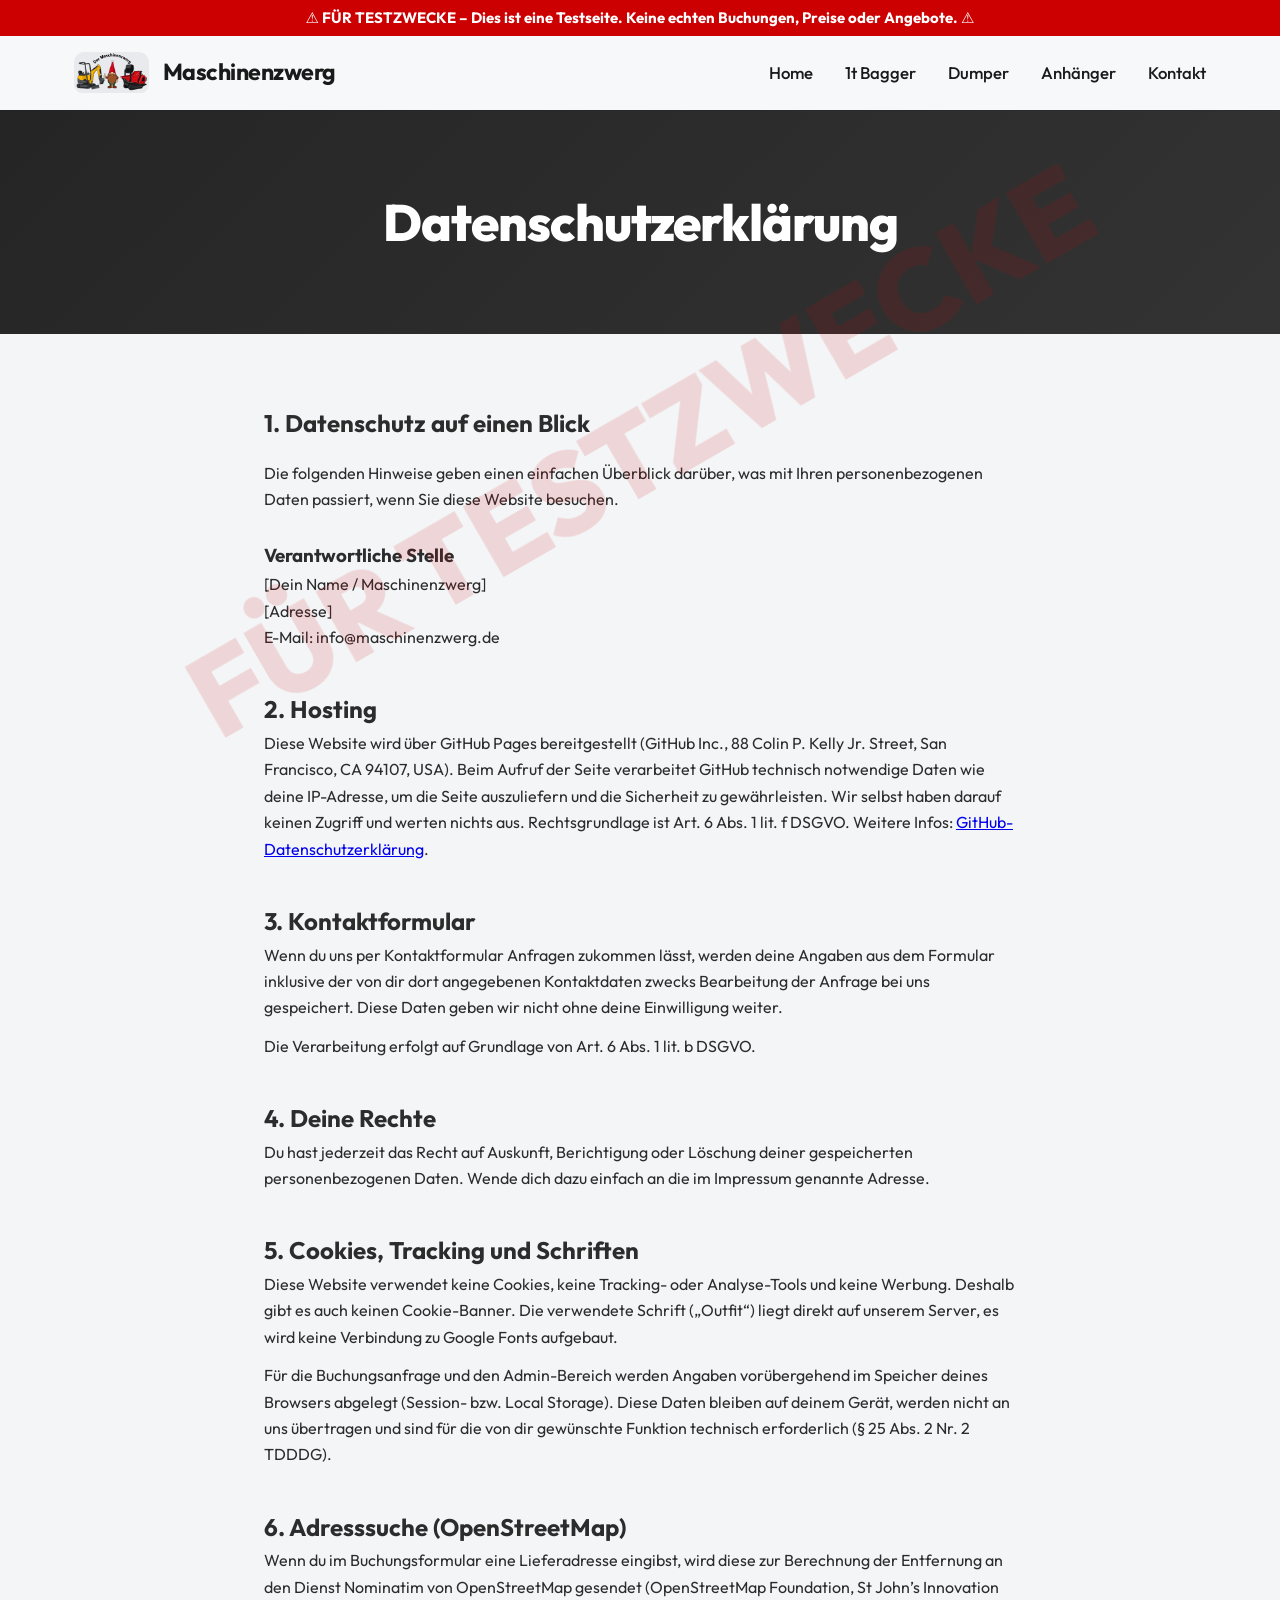
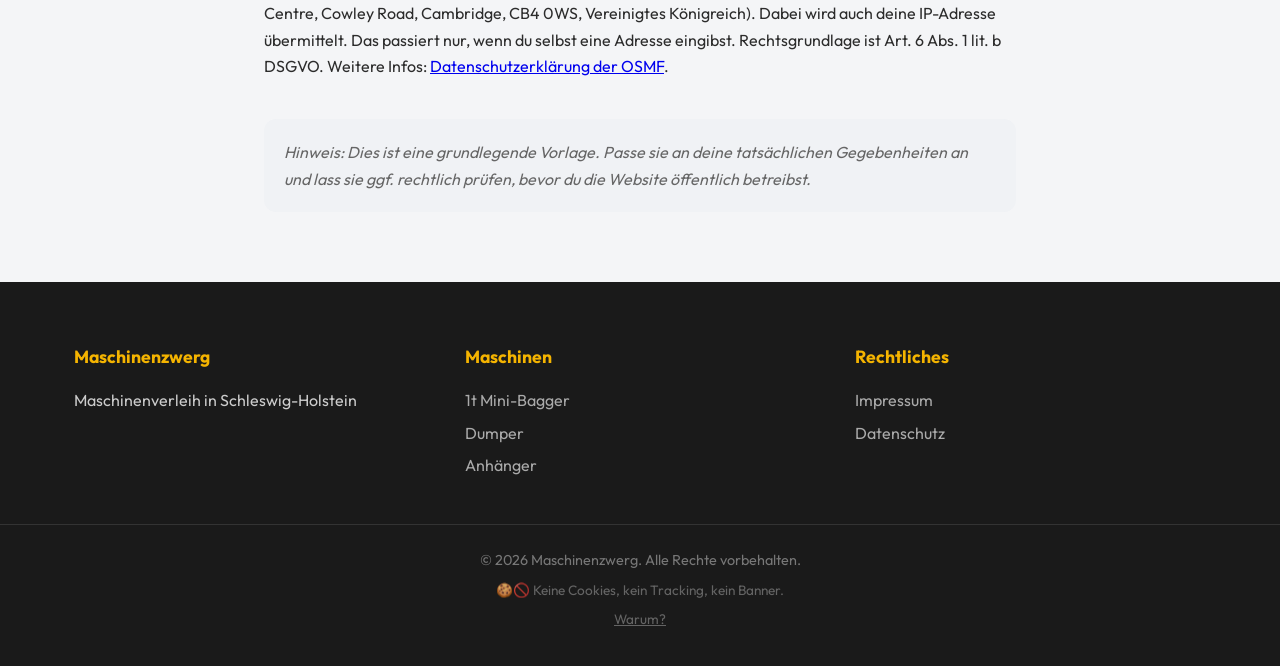
<file: datenschutz.html>
<!DOCTYPE html>
<html lang="de">
<head>
<meta name="robots" content="noindex, nofollow">
  <meta charset="UTF-8">
  <meta name="viewport" content="width=device-width, initial-scale=1.0">
  <title>[FÜR TESTZWECKE] Datenschutzerklärung | Maschinenzwerg</title>
  <link rel="stylesheet" href="style.css?v=20261020c">
</head>
<body>
<div class="testbanner" role="alert">⚠ FÜR TESTZWECKE – Dies ist eine Testseite. Keine echten Buchungen, Preise oder Angebote. ⚠</div>
<div class="testwatermark" aria-hidden="true">FÜR TESTZWECKE</div>
  <header>
    <div class="container">
      <nav>
        <a href="index.html" class="logo">
          <img src="images/logo-full.jpg" alt="Der Maschinenzwerg">
          <span>Maschinenzwerg</span>
        </a>
        <ul id="nav-menu">
          <li><a href="index.html">Home</a></li>
          <li><a href="bagger.html">1t Bagger</a></li>
          <li><a href="dumper.html">Dumper</a></li>
          <li><a href="anhaenger.html">Anhänger</a></li>
          <li><a href="kontakt.html">Kontakt</a></li>
        </ul>
        <button class="mobile-menu" onclick="toggleMenu()">☰</button>
      </nav>
    </div>
  </header>

  <section class="page-hero">
    <div class="container">
      <h1>Datenschutzerklärung</h1>
    </div>
  </section>

  <section class="page-content">
    <div class="container" style="max-width: 800px;">
      <h2>1. Datenschutz auf einen Blick</h2>
      <p style="margin: 16px 0;">Die folgenden Hinweise geben einen einfachen Überblick darüber, was mit Ihren personenbezogenen Daten passiert, wenn Sie diese Website besuchen.</p>

      <h3 style="margin-top: 28px;">Verantwortliche Stelle</h3>
      <p>[Dein Name / Maschinenzwerg]<br>
      [Adresse]<br>
      E-Mail: info@maschinenzwerg.de</p>

      <h2 style="margin-top: 40px;">2. Hosting</h2>
      <p>Diese Website wird über GitHub Pages bereitgestellt (GitHub Inc., 88 Colin P. Kelly Jr. Street, San Francisco, CA 94107, USA). Beim Aufruf der Seite verarbeitet GitHub technisch notwendige Daten wie deine IP-Adresse, um die Seite auszuliefern und die Sicherheit zu gewährleisten. Wir selbst haben darauf keinen Zugriff und werten nichts aus. Rechtsgrundlage ist Art. 6 Abs. 1 lit. f DSGVO. Weitere Infos: <a href="https://docs.github.com/de/site-policy/privacy-policies/github-general-privacy-statement">GitHub-Datenschutzerklärung</a>.</p>

      <h2 style="margin-top: 40px;">3. Kontaktformular</h2>
      <p>Wenn du uns per Kontaktformular Anfragen zukommen lässt, werden deine Angaben aus dem Formular inklusive der von dir dort angegebenen Kontaktdaten zwecks Bearbeitung der Anfrage bei uns gespeichert. Diese Daten geben wir nicht ohne deine Einwilligung weiter.</p>
      <p style="margin-top: 12px;">Die Verarbeitung erfolgt auf Grundlage von Art. 6 Abs. 1 lit. b DSGVO.</p>

      <h2 style="margin-top: 40px;">4. Deine Rechte</h2>
      <p>Du hast jederzeit das Recht auf Auskunft, Berichtigung oder Löschung deiner gespeicherten personenbezogenen Daten. Wende dich dazu einfach an die im Impressum genannte Adresse.</p>

      <h2 style="margin-top: 40px;">5. Cookies, Tracking und Schriften</h2>
      <p>Diese Website verwendet keine Cookies, keine Tracking- oder Analyse-Tools und keine Werbung. Deshalb gibt es auch keinen Cookie-Banner. Die verwendete Schrift („Outfit“) liegt direkt auf unserem Server, es wird keine Verbindung zu Google Fonts aufgebaut.</p>
      <p style="margin-top: 12px;">Für die Buchungsanfrage und den Admin-Bereich werden Angaben vorübergehend im Speicher deines Browsers abgelegt (Session- bzw. Local Storage). Diese Daten bleiben auf deinem Gerät, werden nicht an uns übertragen und sind für die von dir gewünschte Funktion technisch erforderlich (§ 25 Abs. 2 Nr. 2 TDDDG).</p>

      <h2 style="margin-top: 40px;">6. Adresssuche (OpenStreetMap)</h2>
      <p>Wenn du im Buchungsformular eine Lieferadresse eingibst, wird diese zur Berechnung der Entfernung an den Dienst Nominatim von OpenStreetMap gesendet (OpenStreetMap Foundation, St John’s Innovation Centre, Cowley Road, Cambridge, CB4 0WS, Vereinigtes Königreich). Dabei wird auch deine IP-Adresse übermittelt. Das passiert nur, wenn du selbst eine Adresse eingibst. Rechtsgrundlage ist Art. 6 Abs. 1 lit. b DSGVO. Weitere Infos: <a href="https://osmfoundation.org/wiki/Privacy_Policy">Datenschutzerklärung der OSMF</a>.</p>

      <p style="margin-top: 40px; font-style: italic; color: #666; padding: 20px; background: var(--gray); border-radius: 12px;">
        Hinweis: Dies ist eine grundlegende Vorlage. Passe sie an deine tatsächlichen Gegebenheiten an und lass sie ggf. rechtlich prüfen, bevor du die Website öffentlich betreibst.
      </p>
    </div>
  </section>

  <footer>
    <div class="container">
      <div>
        <h4>Maschinenzwerg</h4>
        <p>Maschinenverleih in Schleswig-Holstein</p>
      </div>
      <div>
        <h4>Maschinen</h4>
        <a href="bagger.html">1t Mini-Bagger</a>
        <a href="dumper.html">Dumper</a>
        <a href="anhaenger.html">Anhänger</a>
      </div>
      <div>
        <h4>Rechtliches</h4>
        <a href="impressum.html">Impressum</a>
        <a href="datenschutz.html">Datenschutz</a>
      </div>
    </div>
    <div class="copyright">
      <p>&copy; 2026 Maschinenzwerg. Alle Rechte vorbehalten.</p>
      <p class="nc-foot">🍪🚫 Keine Cookies, kein Tracking, kein Banner. <a href="index.html#keine-cookies" style="color:inherit;text-decoration:underline">Warum?</a></p>
    </div>
  </footer>

  <script>
    function toggleMenu() {
      document.getElementById('nav-menu').classList.toggle('active');
    }
  </script>
</body>
</html>
</file>
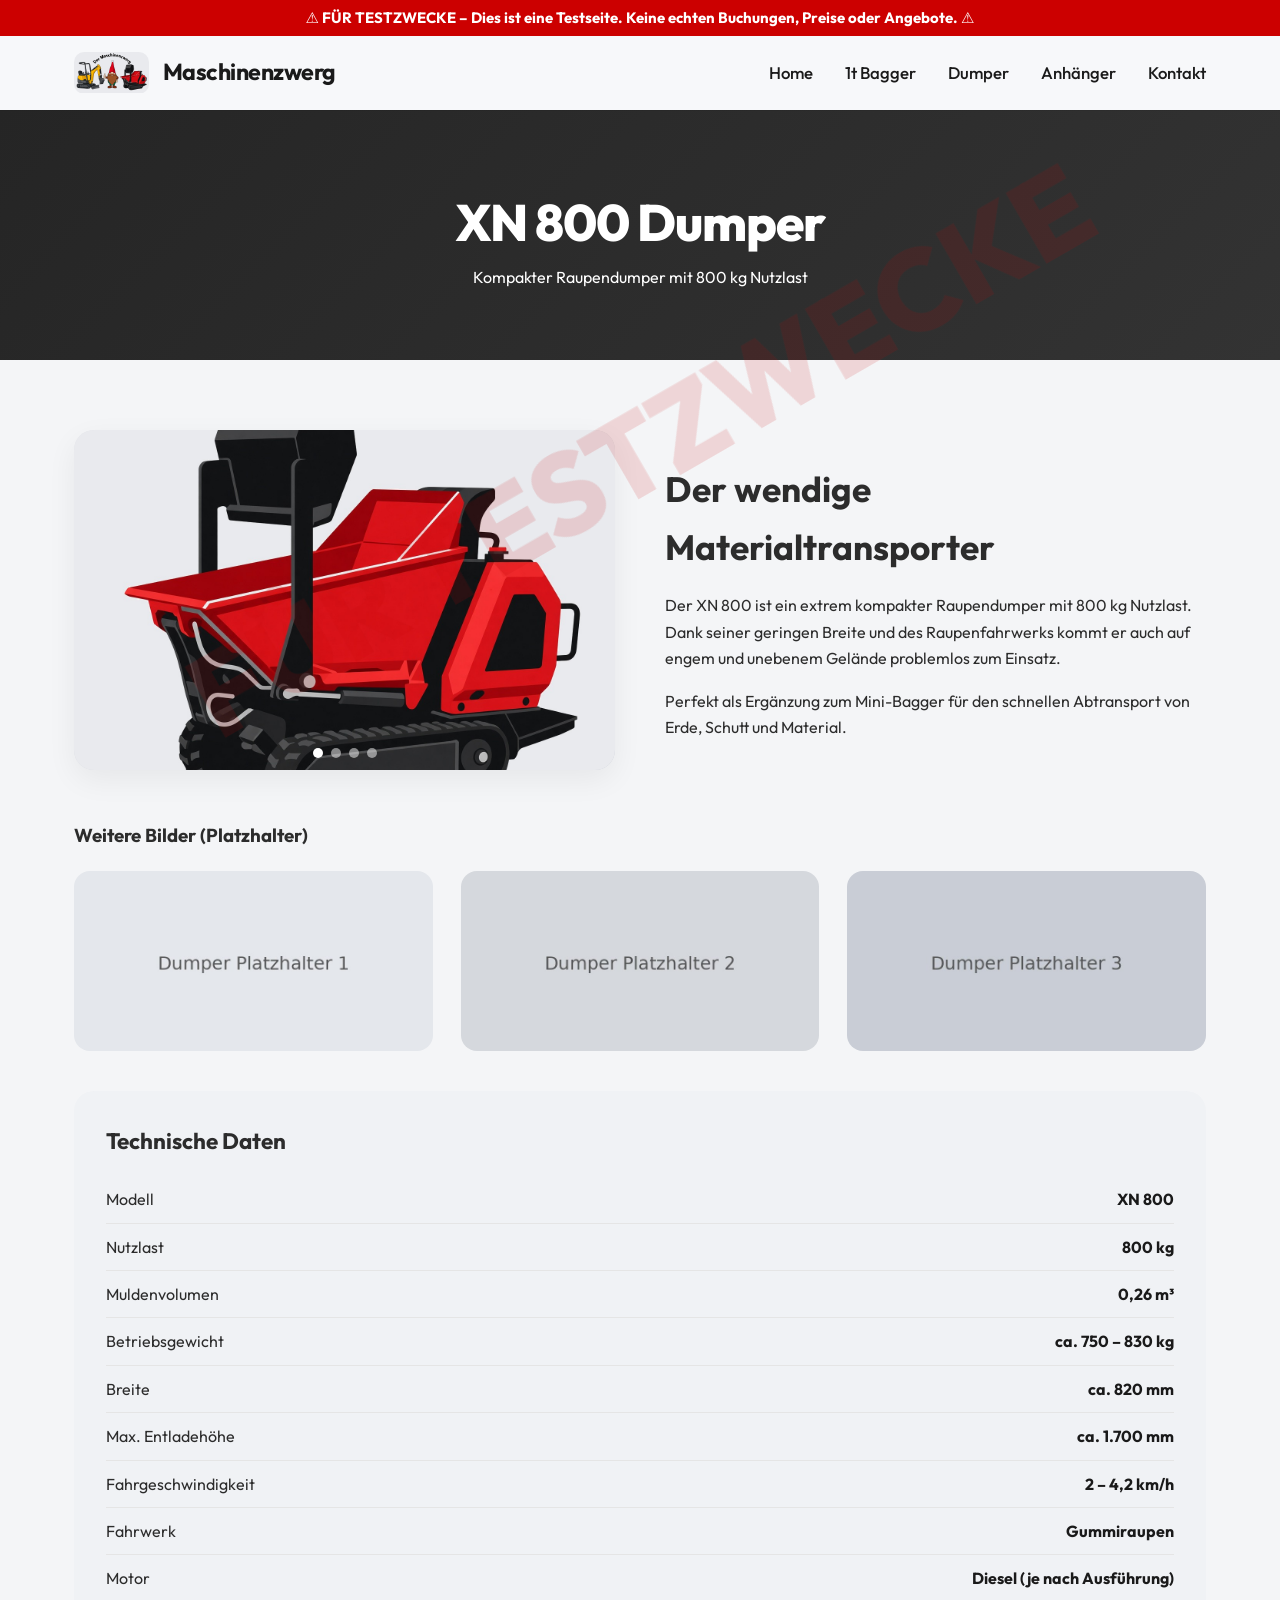
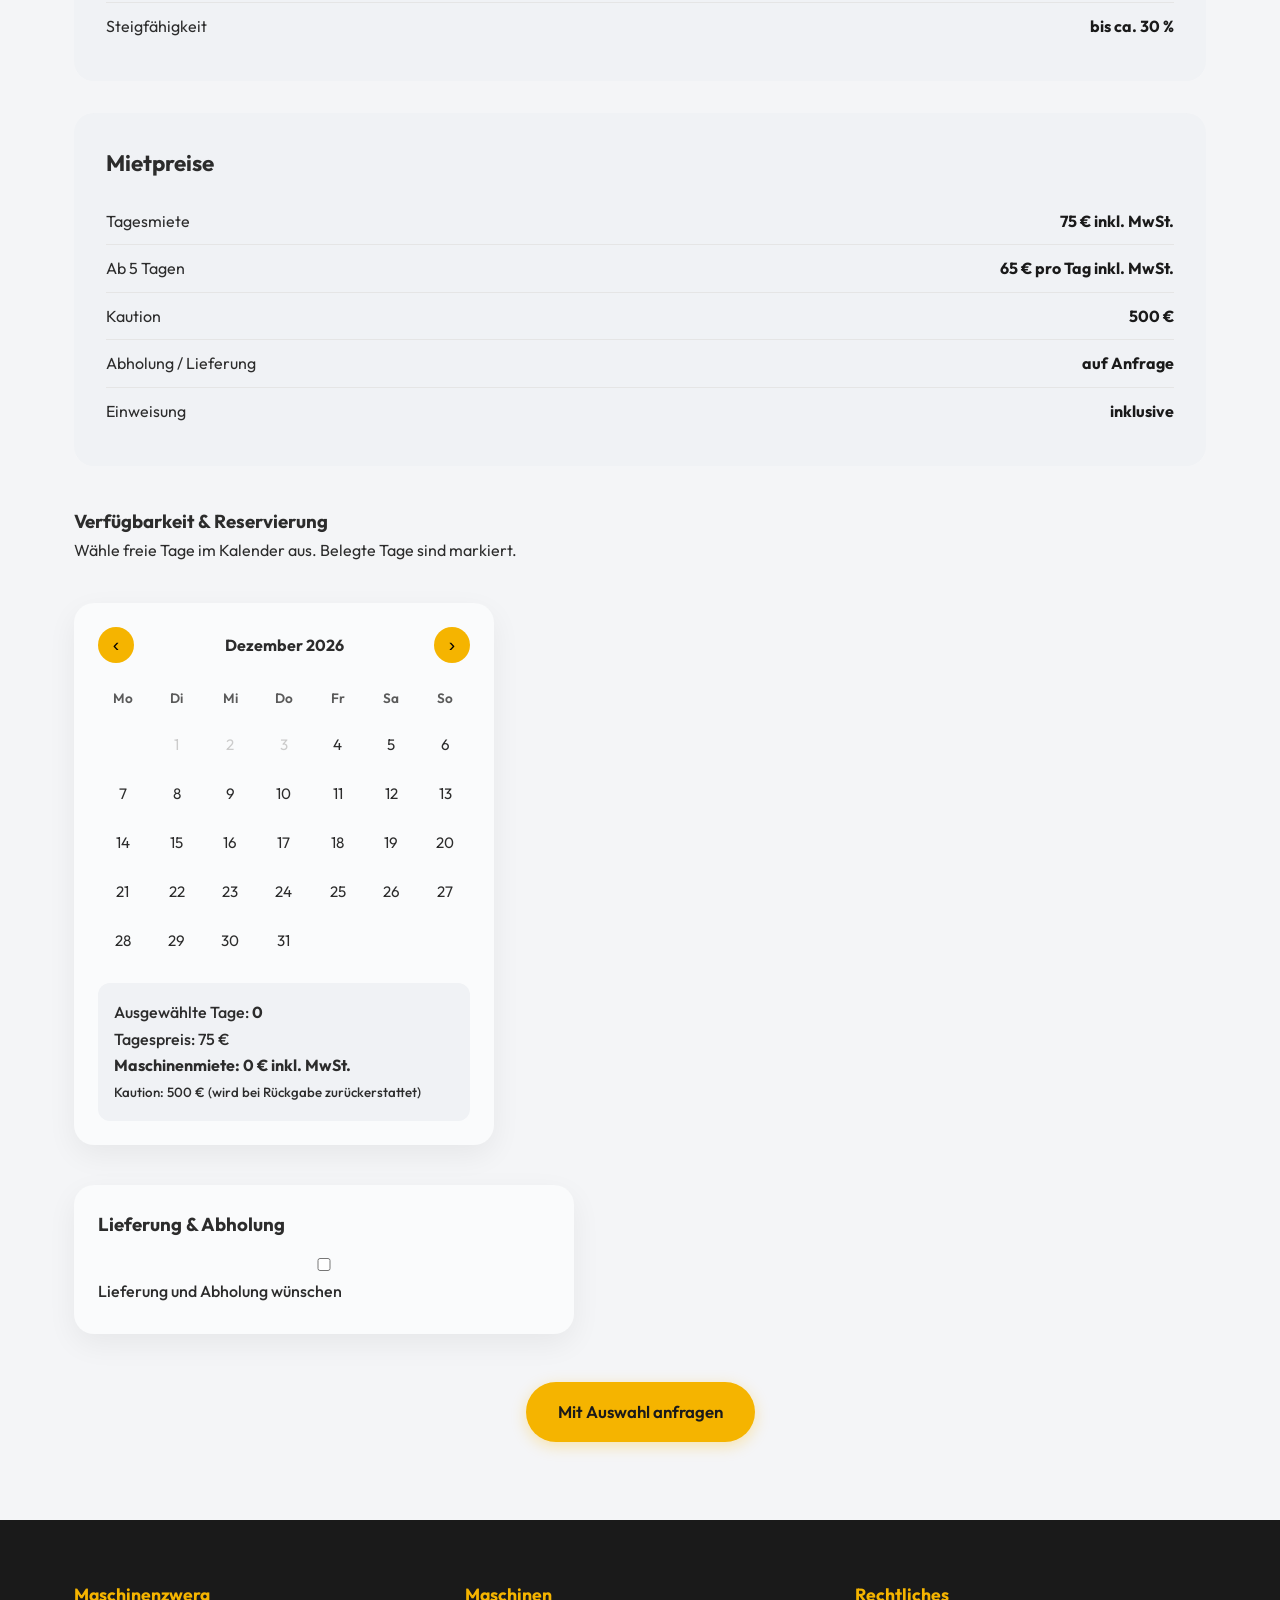
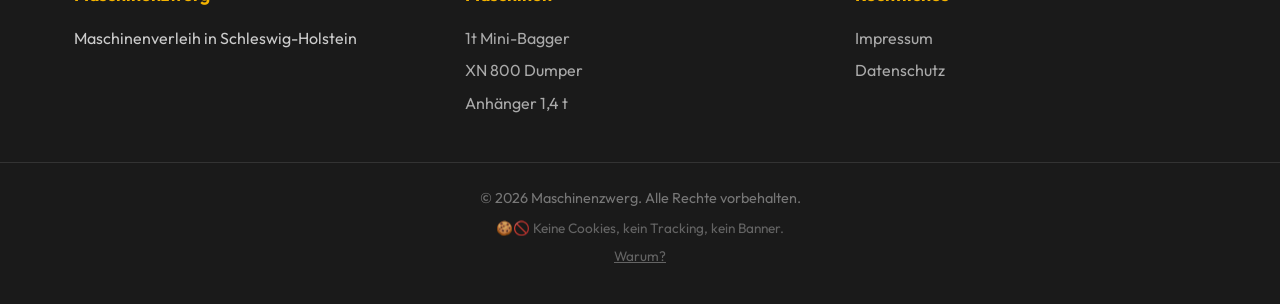
<file: dumper.html>
<!DOCTYPE html>
<html lang="de">
<head>
<meta name="robots" content="noindex, nofollow">
  <meta charset="UTF-8">
  <meta name="viewport" content="width=device-width, initial-scale=1.0">
  <title>[FÜR TESTZWECKE] XN 800 Dumper mieten | Maschinenzwerg</title>
  <link rel="stylesheet" href="style.css?v=20261020c">
</head>
<body>
<div class="testbanner" role="alert">⚠ FÜR TESTZWECKE – Dies ist eine Testseite. Keine echten Buchungen, Preise oder Angebote. ⚠</div>
<div class="testwatermark" aria-hidden="true">FÜR TESTZWECKE</div>
  <header>
    <div class="container">
      <nav>
        <a href="index.html" class="logo">
          <img src="images/logo-full.jpg" alt="Der Maschinenzwerg">
          <span>Maschinenzwerg</span>
        </a>
        <ul id="nav-menu">
          <li><a href="index.html">Home</a></li>
          <li><a href="bagger.html">1t Bagger</a></li>
          <li><a href="dumper.html">Dumper</a></li>
          <li><a href="anhaenger.html">Anhänger</a></li>
          <li><a href="kontakt.html">Kontakt</a></li>
        </ul>
        <button class="mobile-menu" onclick="toggleMenu()">☰</button>
      </nav>
    </div>
  </header>

  <section class="page-hero">
    <div class="container">
      <h1>XN 800 Dumper</h1>
      <p>Kompakter Raupendumper mit 800 kg Nutzlast</p>
    </div>
  </section>

  <section class="page-content">
    <div class="container">
      <div style="display: grid; grid-template-columns: 1fr 1fr; gap: 50px; align-items: center; margin-bottom: 50px;">
        <div id="dumper-slider"></div>
        <div>
          <h2 style="font-size: 2.2rem; margin-bottom: 16px;">Der wendige Materialtransporter</h2>
          <p>Der XN 800 ist ein extrem kompakter Raupendumper mit 800 kg Nutzlast. Dank seiner geringen Breite und des Raupenfahrwerks kommt er auch auf engem und unebenem Gelände problemlos zum Einsatz.</p>
          <p style="margin-top: 16px;">Perfekt als Ergänzung zum Mini-Bagger für den schnellen Abtransport von Erde, Schutt und Material.</p>
        </div>
      </div>

      <h3 style="margin:40px 0 20px;">Weitere Bilder (Platzhalter)</h3>
      <div class="grid" style="grid-template-columns: repeat(auto-fit, minmax(240px, 1fr)); margin-bottom:40px;">
        <img src="images/placeholders/dumper1.jpg" alt="Dumper Platzhalter 1" style="width:100%; border-radius:16px; height:180px; object-fit:cover;">
        <img src="images/placeholders/dumper2.jpg" alt="Dumper Platzhalter 2" style="width:100%; border-radius:16px; height:180px; object-fit:cover;">
        <img src="images/placeholders/dumper3.jpg" alt="Dumper Platzhalter 3" style="width:100%; border-radius:16px; height:180px; object-fit:cover;">
      </div>

      <div class="specs">
        <h3>Technische Daten</h3>
        <ul>
          <li><span>Modell</span><strong>XN 800</strong></li>
          <li><span>Nutzlast</span><strong>800 kg</strong></li>
          <li><span>Muldenvolumen</span><strong>0,26 m³</strong></li>
          <li><span>Betriebsgewicht</span><strong>ca. 750 – 830 kg</strong></li>
          <li><span>Breite</span><strong>ca. 820 mm</strong></li>
          <li><span>Max. Entladehöhe</span><strong>ca. 1.700 mm</strong></li>
          <li><span>Fahrgeschwindigkeit</span><strong>2 – 4,2 km/h</strong></li>
          <li><span>Fahrwerk</span><strong>Gummiraupen</strong></li>
          <li><span>Motor</span><strong>Diesel (je nach Ausführung)</strong></li>
          <li><span>Steigfähigkeit</span><strong>bis ca. 30 %</strong></li>
        </ul>
      </div>

      <div class="specs">
        <h3>Mietpreise</h3>
        <ul>
          <li><span>Tagesmiete</span><strong>75 € inkl. MwSt.</strong></li>
          <li><span>Ab 5 Tagen</span><strong>65 € pro Tag inkl. MwSt.</strong></li>
          <li><span>Kaution</span><strong>500 €</strong></li>
          <li><span>Abholung / Lieferung</span><strong>auf Anfrage</strong></li>
          <li><span>Einweisung</span><strong>inklusive</strong></li>
        </ul>
      </div>

      <h3 style="margin-top:40px;">Verfügbarkeit & Reservierung</h3>
      <p>Wähle freie Tage im Kalender aus. Belegte Tage sind markiert.</p>
      <div id="calendar" class="calendar-wrap"></div>
      <div id="delivery-box" class="calendar-wrap" style="max-width:500px;"></div>
      <div style="text-align:center; margin-top:20px;">
        <a href="kontakt.html" class="btn" onclick="passDates()">Mit Auswahl anfragen</a>
      </div>
    </div>
  </section>

  <footer>
    <div class="container">
      <div>
        <h4>Maschinenzwerg</h4>
        <p>Maschinenverleih in Schleswig-Holstein</p>
      </div>
      <div>
        <h4>Maschinen</h4>
        <a href="bagger.html">1t Mini-Bagger</a>
        <a href="dumper.html">XN 800 Dumper</a>
        <a href="anhaenger.html">Anhänger 1,4 t</a>
      </div>
      <div>
        <h4>Rechtliches</h4>
        <a href="impressum.html">Impressum</a>
        <a href="datenschutz.html">Datenschutz</a>
      </div>
    </div>
    <div class="copyright">
      <p>&copy; 2026 Maschinenzwerg. Alle Rechte vorbehalten.</p>
      <p class="nc-foot">🍪🚫 Keine Cookies, kein Tracking, kein Banner. <a href="index.html#keine-cookies" style="color:inherit;text-decoration:underline">Warum?</a></p>
    </div>
  </footer>

  <script src="calendar.js?v=20261020c"></script>
  <script src="slider.js?v=20261020c"></script>
  <script>
    initCalendar('calendar', 75, 65);
    initDelivery();
    initSlider('dumper-slider', [
      'images/dumper.jpg',
      'images/placeholders/dumper1.jpg',
      'images/placeholders/dumper2.jpg',
      'images/placeholders/dumper3.jpg'
    ]);
    function passDates() {
      const dates = document.getElementById('selected-dates')?.value || '';
      const address = document.getElementById('customer-address')?.value || '';
      const deliveryText = document.getElementById('delivery-result')?.innerText || '';
      sessionStorage.setItem('rentalDates', dates);
      sessionStorage.setItem('rentalMachine', 'XN 800 Dumper');
      sessionStorage.setItem('rentalAddress', address);
      sessionStorage.setItem('rentalDelivery', deliveryText);
    }
  </script>
</body>
</html>
</file>
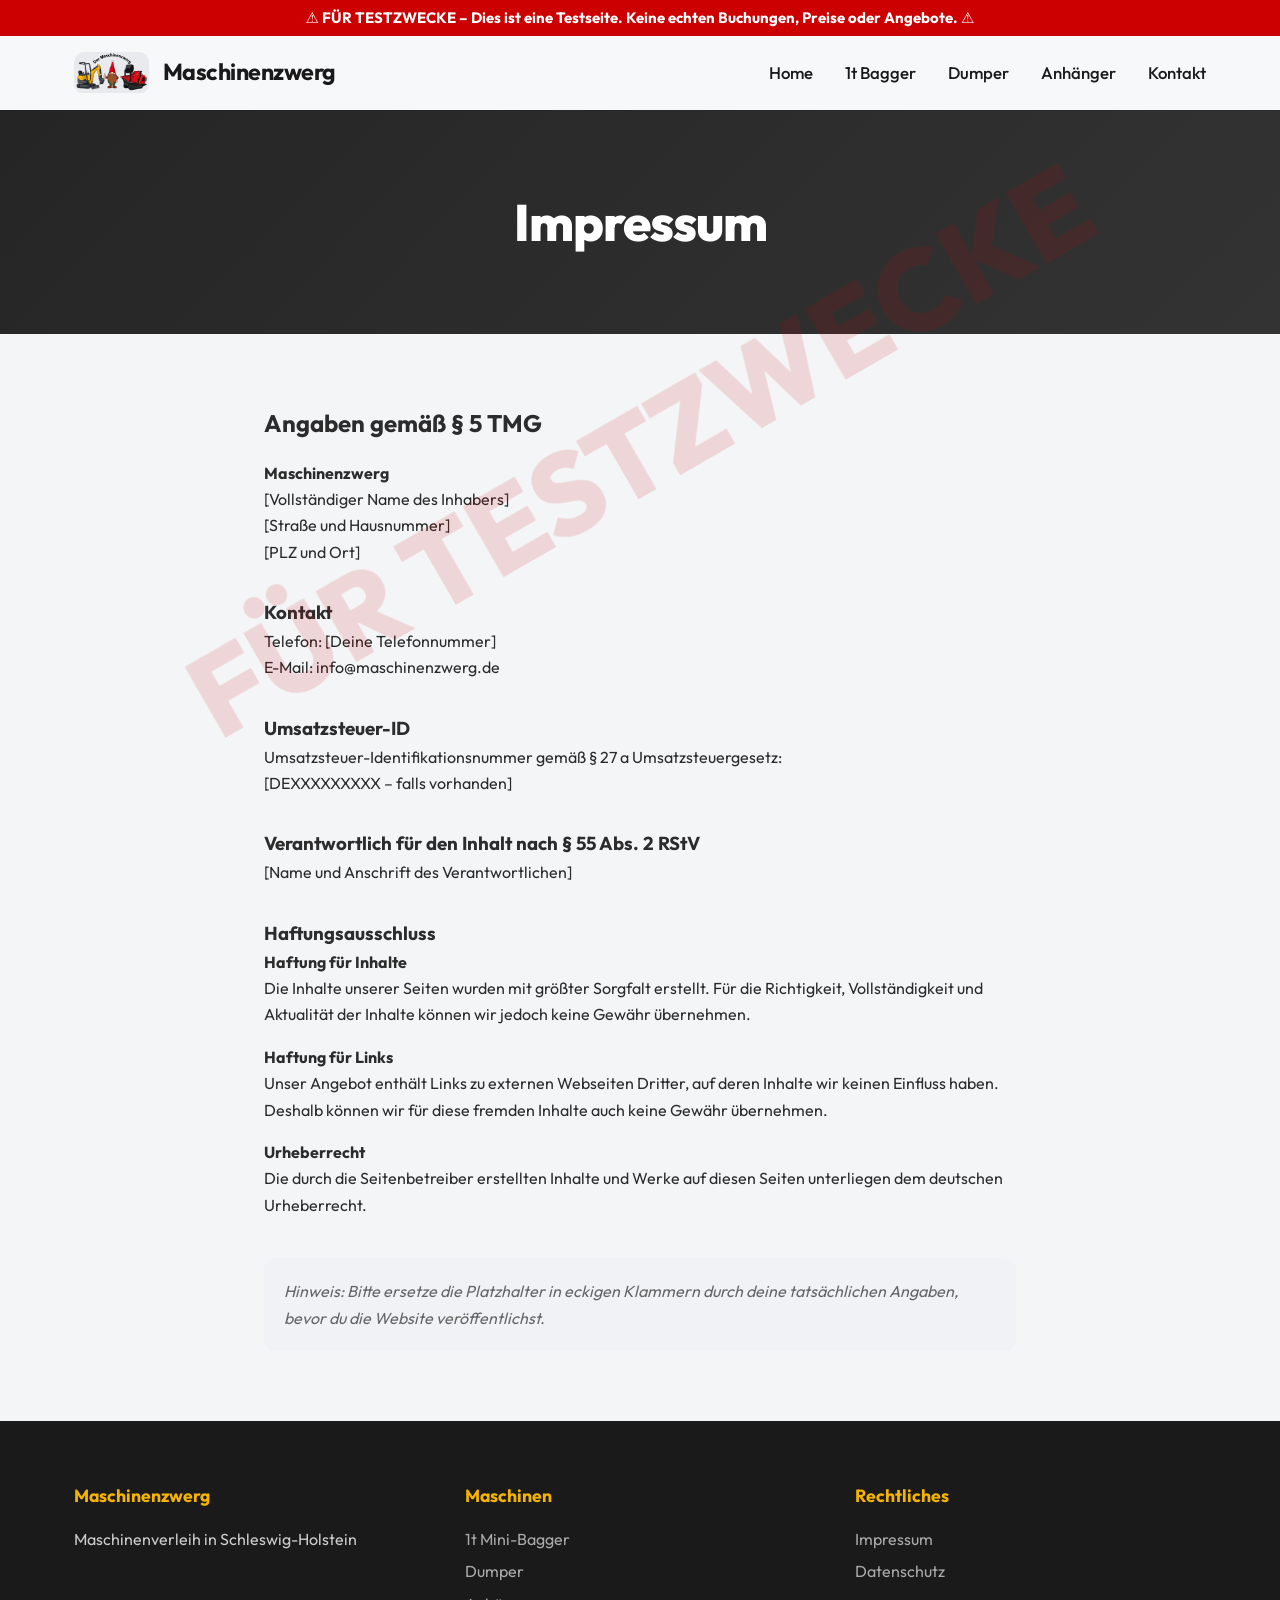
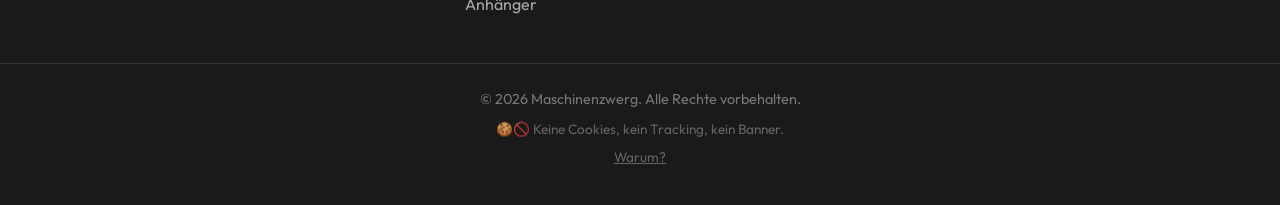
<file: impressum.html>
<!DOCTYPE html>
<html lang="de">
<head>
<meta name="robots" content="noindex, nofollow">
  <meta charset="UTF-8">
  <meta name="viewport" content="width=device-width, initial-scale=1.0">
  <title>[FÜR TESTZWECKE] Impressum | Maschinenzwerg</title>
  <link rel="stylesheet" href="style.css?v=20261020c">
</head>
<body>
<div class="testbanner" role="alert">⚠ FÜR TESTZWECKE – Dies ist eine Testseite. Keine echten Buchungen, Preise oder Angebote. ⚠</div>
<div class="testwatermark" aria-hidden="true">FÜR TESTZWECKE</div>
  <header>
    <div class="container">
      <nav>
        <a href="index.html" class="logo">
          <img src="images/logo-full.jpg" alt="Der Maschinenzwerg">
          <span>Maschinenzwerg</span>
        </a>
        <ul id="nav-menu">
          <li><a href="index.html">Home</a></li>
          <li><a href="bagger.html">1t Bagger</a></li>
          <li><a href="dumper.html">Dumper</a></li>
          <li><a href="anhaenger.html">Anhänger</a></li>
          <li><a href="kontakt.html">Kontakt</a></li>
        </ul>
        <button class="mobile-menu" onclick="toggleMenu()">☰</button>
      </nav>
    </div>
  </header>

  <section class="page-hero">
    <div class="container">
      <h1>Impressum</h1>
    </div>
  </section>

  <section class="page-content">
    <div class="container" style="max-width: 800px;">
      <h2>Angaben gemäß § 5 TMG</h2>
      <p style="margin: 16px 0;"><strong>Maschinenzwerg</strong><br>
      [Vollständiger Name des Inhabers]<br>
      [Straße und Hausnummer]<br>
      [PLZ und Ort]</p>

      <h3 style="margin-top: 32px;">Kontakt</h3>
      <p>Telefon: [Deine Telefonnummer]<br>
      E-Mail: info@maschinenzwerg.de</p>

      <h3 style="margin-top: 32px;">Umsatzsteuer-ID</h3>
      <p>Umsatzsteuer-Identifikationsnummer gemäß § 27 a Umsatzsteuergesetz:<br>
      [DEXXXXXXXXX – falls vorhanden]</p>

      <h3 style="margin-top: 32px;">Verantwortlich für den Inhalt nach § 55 Abs. 2 RStV</h3>
      <p>[Name und Anschrift des Verantwortlichen]</p>

      <h3 style="margin-top: 32px;">Haftungsausschluss</h3>
      <p><strong>Haftung für Inhalte</strong><br>
      Die Inhalte unserer Seiten wurden mit größter Sorgfalt erstellt. Für die Richtigkeit, Vollständigkeit und Aktualität der Inhalte können wir jedoch keine Gewähr übernehmen.</p>

      <p style="margin-top: 16px;"><strong>Haftung für Links</strong><br>
      Unser Angebot enthält Links zu externen Webseiten Dritter, auf deren Inhalte wir keinen Einfluss haben. Deshalb können wir für diese fremden Inhalte auch keine Gewähr übernehmen.</p>

      <p style="margin-top: 16px;"><strong>Urheberrecht</strong><br>
      Die durch die Seitenbetreiber erstellten Inhalte und Werke auf diesen Seiten unterliegen dem deutschen Urheberrecht.</p>

      <p style="margin-top: 40px; font-style: italic; color: #666; padding: 20px; background: var(--gray); border-radius: 12px;">
        Hinweis: Bitte ersetze die Platzhalter in eckigen Klammern durch deine tatsächlichen Angaben, bevor du die Website veröffentlichst.
      </p>
    </div>
  </section>

  <footer>
    <div class="container">
      <div>
        <h4>Maschinenzwerg</h4>
        <p>Maschinenverleih in Schleswig-Holstein</p>
      </div>
      <div>
        <h4>Maschinen</h4>
        <a href="bagger.html">1t Mini-Bagger</a>
        <a href="dumper.html">Dumper</a>
        <a href="anhaenger.html">Anhänger</a>
      </div>
      <div>
        <h4>Rechtliches</h4>
        <a href="impressum.html">Impressum</a>
        <a href="datenschutz.html">Datenschutz</a>
      </div>
    </div>
    <div class="copyright">
      <p>&copy; 2026 Maschinenzwerg. Alle Rechte vorbehalten.</p>
      <p class="nc-foot">🍪🚫 Keine Cookies, kein Tracking, kein Banner. <a href="index.html#keine-cookies" style="color:inherit;text-decoration:underline">Warum?</a></p>
    </div>
  </footer>

  <script>
    function toggleMenu() {
      document.getElementById('nav-menu').classList.toggle('active');
    }
  </script>
</body>
</html>
</file>
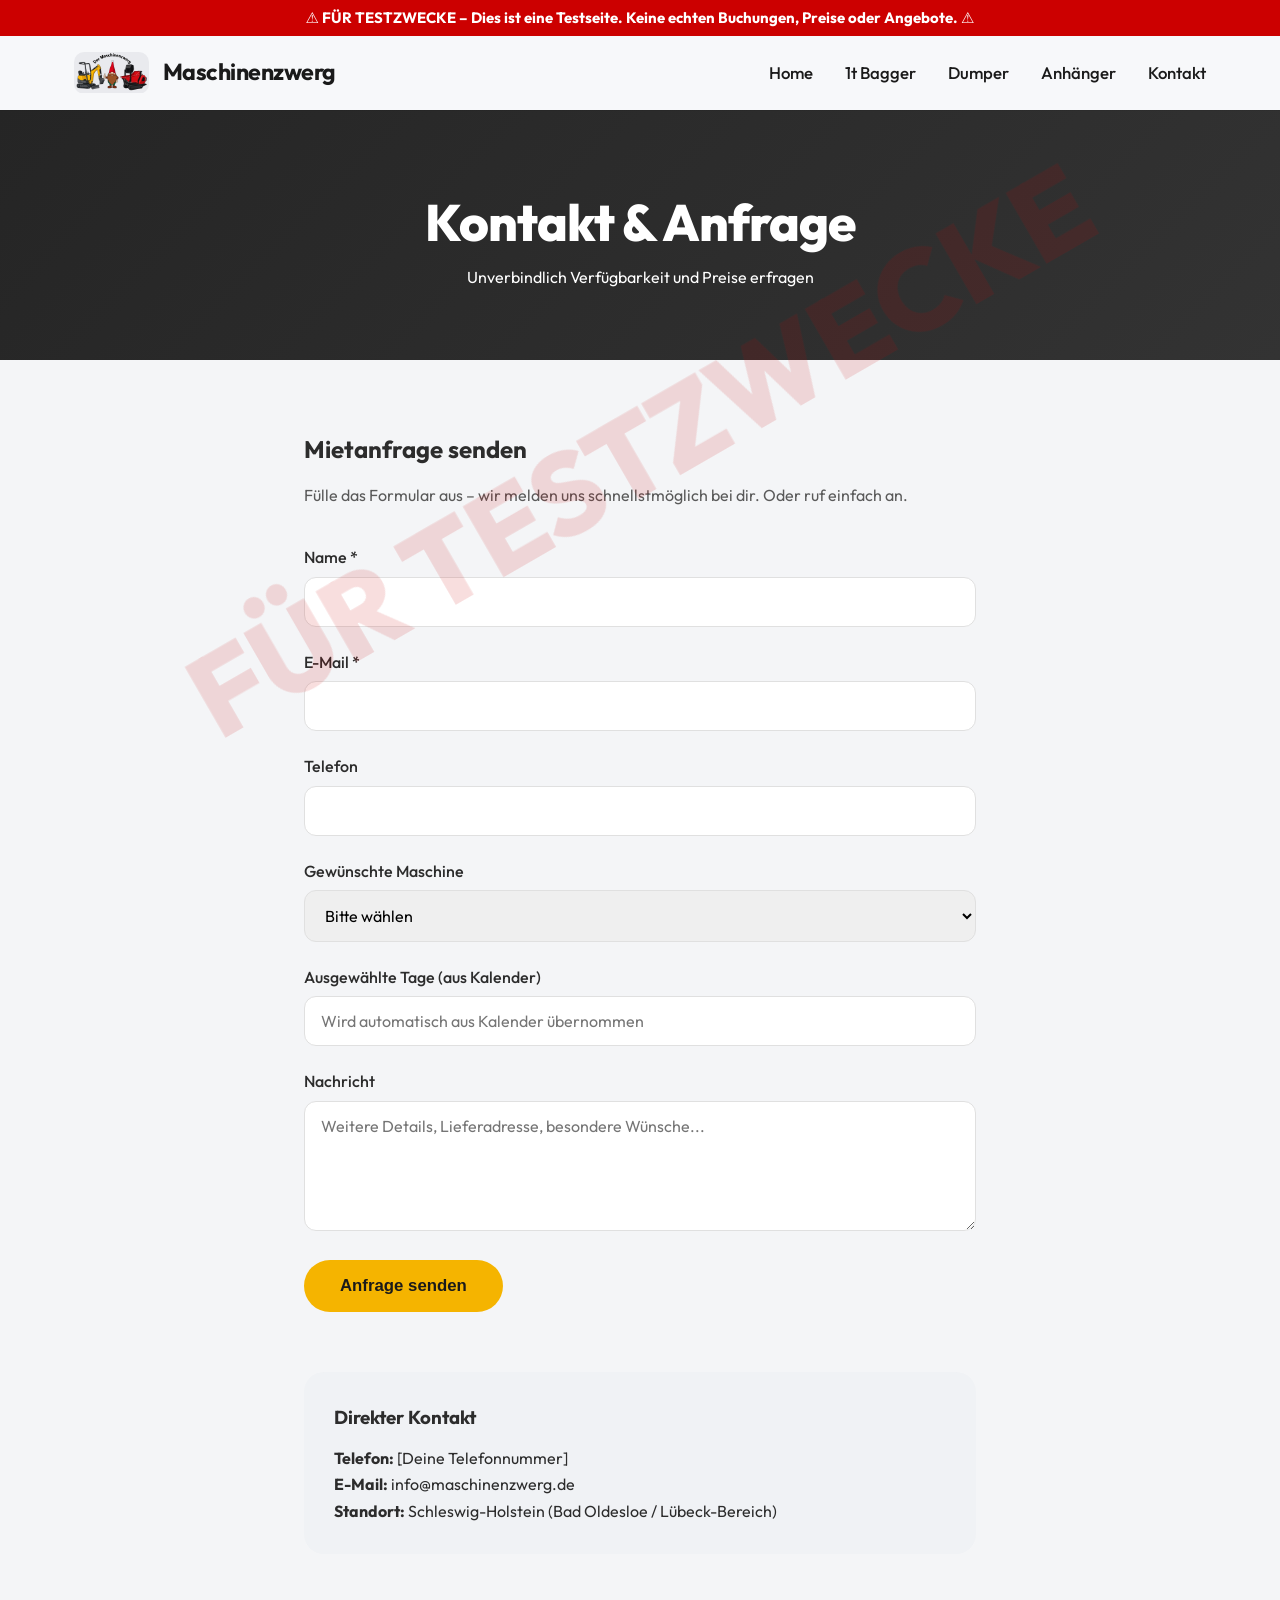
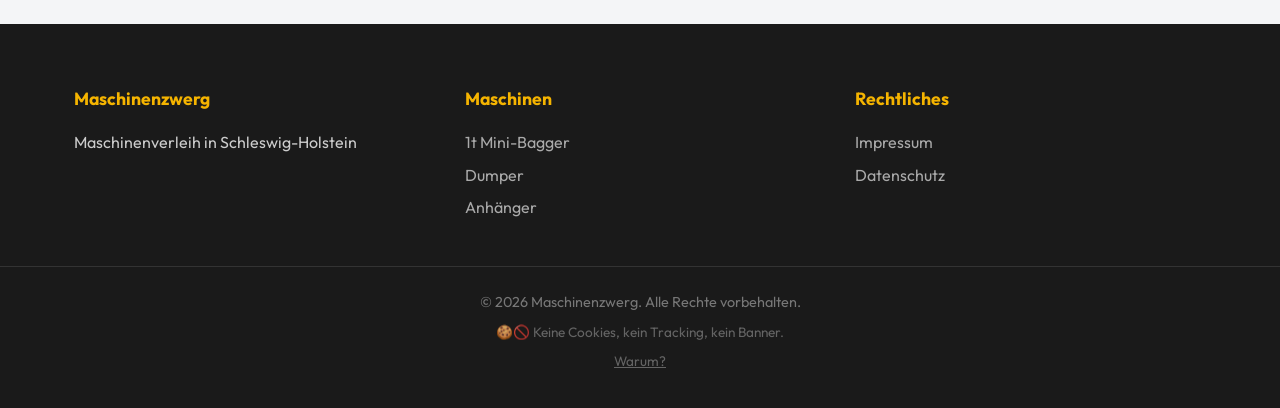
<file: kontakt.html>
<!DOCTYPE html>
<html lang="de">
<head>
<meta name="robots" content="noindex, nofollow">
  <meta charset="UTF-8">
  <meta name="viewport" content="width=device-width, initial-scale=1.0">
  <title>[FÜR TESTZWECKE] Kontakt & Anfrage | Maschinenzwerg</title>
  <link rel="stylesheet" href="style.css?v=20261020c">
</head>
<body>
<div class="testbanner" role="alert">⚠ FÜR TESTZWECKE – Dies ist eine Testseite. Keine echten Buchungen, Preise oder Angebote. ⚠</div>
<div class="testwatermark" aria-hidden="true">FÜR TESTZWECKE</div>
  <header>
    <div class="container">
      <nav>
        <a href="index.html" class="logo">
          <img src="images/logo-full.jpg" alt="Der Maschinenzwerg">
          <span>Maschinenzwerg</span>
        </a>
        <ul id="nav-menu">
          <li><a href="index.html">Home</a></li>
          <li><a href="bagger.html">1t Bagger</a></li>
          <li><a href="dumper.html">Dumper</a></li>
          <li><a href="anhaenger.html">Anhänger</a></li>
          <li><a href="kontakt.html">Kontakt</a></li>
        </ul>
        <button class="mobile-menu" onclick="toggleMenu()">☰</button>
      </nav>
    </div>
  </header>

  <section class="page-hero">
    <div class="container">
      <h1>Kontakt & Anfrage</h1>
      <p>Unverbindlich Verfügbarkeit und Preise erfragen</p>
    </div>
  </section>

  <section class="page-content">
    <div class="container" style="max-width: 720px;">
      <h2 style="margin-bottom: 12px;">Mietanfrage senden</h2>
      <p style="margin-bottom: 36px; color: var(--muted);">Fülle das Formular aus – wir melden uns schnellstmöglich bei dir. Oder ruf einfach an.</p>

      <form action="mailto:info@maschinenzwerg.de" method="post" enctype="text/plain" onsubmit="saveBooking(event)">
        <div class="form-group">
          <label for="name">Name *</label>
          <input type="text" id="name" name="Name" required>
        </div>
        <div class="form-group">
          <label for="email">E-Mail *</label>
          <input type="email" id="email" name="Email" required>
        </div>
        <div class="form-group">
          <label for="telefon">Telefon</label>
          <input type="tel" id="telefon" name="Telefon">
        </div>
        <div class="form-group">
          <label for="maschine">Gewünschte Maschine</label>
          <select id="maschine" name="Maschine">
            <option value="">Bitte wählen</option>
            <option value="Wacker Neuson 803 Dual Power">1t Mini-Bagger (Wacker Neuson 803)</option>
            <option value="XN 800 Dumper">XN 800 Dumper</option>
            <option value="Kombi">Mehrere Maschinen</option>
          </select>
        </div>
        <div class="form-group">
          <label for="zeitraum">Ausgewählte Tage (aus Kalender)</label>
          <input type="text" id="zeitraum" name="Zeitraum" placeholder="Wird automatisch aus Kalender übernommen" readonly>
        </div>
        <div class="form-group">
          <label for="nachricht">Nachricht</label>
          <textarea id="nachricht" name="Nachricht" placeholder="Weitere Details, Lieferadresse, besondere Wünsche..."></textarea>
        </div>
        <button type="submit">Anfrage senden</button>
      </form>

      <div style="margin-top: 60px; padding: 30px; background: var(--gray); border-radius: 20px;">
        <h3 style="margin-bottom: 12px;">Direkter Kontakt</h3>
        <p><strong>Telefon:</strong> [Deine Telefonnummer]</p>
        <p><strong>E-Mail:</strong> info@maschinenzwerg.de</p>
        <p><strong>Standort:</strong> Schleswig-Holstein (Bad Oldesloe / Lübeck-Bereich)</p>
      </div>
    </div>
  </section>

  <footer>
    <div class="container">
      <div>
        <h4>Maschinenzwerg</h4>
        <p>Maschinenverleih in Schleswig-Holstein</p>
      </div>
      <div>
        <h4>Maschinen</h4>
        <a href="bagger.html">1t Mini-Bagger</a>
        <a href="dumper.html">Dumper</a>
        <a href="anhaenger.html">Anhänger</a>
      </div>
      <div>
        <h4>Rechtliches</h4>
        <a href="impressum.html">Impressum</a>
        <a href="datenschutz.html">Datenschutz</a>
      </div>
    </div>
    <div class="copyright">
      <p>&copy; 2026 Maschinenzwerg. Alle Rechte vorbehalten.</p>
      <p class="nc-foot">🍪🚫 Keine Cookies, kein Tracking, kein Banner. <a href="index.html#keine-cookies" style="color:inherit;text-decoration:underline">Warum?</a></p>
    </div>
  </footer>

  <script>
    function toggleMenu() {
      document.getElementById('nav-menu').classList.toggle('active');
    }
    // Prefill from calendar
    const dates = sessionStorage.getItem('rentalDates');
    const machine = sessionStorage.getItem('rentalMachine');
    if (dates) document.getElementById('zeitraum').value = dates.replace(/,/g, ', ');
    if (machine) {
      const sel = document.getElementById('maschine');
      for (let opt of sel.options) {
        if (opt.value === machine) opt.selected = true;
      }
    }
    const address = sessionStorage.getItem('rentalAddress');
    const delivery = sessionStorage.getItem('rentalDelivery');
    if (address || delivery) {
      const msg = document.getElementById('nachricht');
      let extra = '';
      if (address) extra += 'Lieferadresse: ' + address + '\n';
      if (delivery) extra += delivery + '\n';
      if (extra) msg.value = extra + (msg.value || '');
    }

    function saveBooking(e) {
      const booking = {
        name: document.getElementById('name').value,
        email: document.getElementById('email').value,
        telefon: document.getElementById('telefon').value,
        machine: document.getElementById('maschine').value,
        zeitraum: document.getElementById('zeitraum').value,
        nachricht: document.getElementById('nachricht').value,
        timestamp: new Date().toLocaleString('de-DE')
      };
      const list = JSON.parse(localStorage.getItem('bookings') || '[]');
      list.push(booking);
      localStorage.setItem('bookings', JSON.stringify(list));
      // form continues to mailto
    }
  </script>
</body>
</html>
</file>
<file: style.css>
/* Maschinenzwerg – Modern & Friendly Design */
/* Schrift lokal eingebunden – keine Verbindung zu Google */
@font-face{font-family:'Outfit';font-style:normal;font-weight:300;font-display:swap;src:url('fonts/outfit-300.woff2') format('woff2');}
@font-face{font-family:'Outfit';font-style:normal;font-weight:400;font-display:swap;src:url('fonts/outfit-400.woff2') format('woff2');}
@font-face{font-family:'Outfit';font-style:normal;font-weight:500;font-display:swap;src:url('fonts/outfit-500.woff2') format('woff2');}
@font-face{font-family:'Outfit';font-style:normal;font-weight:600;font-display:swap;src:url('fonts/outfit-600.woff2') format('woff2');}
@font-face{font-family:'Outfit';font-style:normal;font-weight:700;font-display:swap;src:url('fonts/outfit-700.woff2') format('woff2');}
@font-face{font-family:'Outfit';font-style:normal;font-weight:800;font-display:swap;src:url('fonts/outfit-800.woff2') format('woff2');}

:root {
  --yellow: #F5B400;
  --yellow-dark: #D9A000;
  --red: #D32F2F;
  --black: #1A1A1A;
  --dark: #252525;
  --gray: #F0F2F5;
  --text: #2C2C2C;
  --muted: #5A5A5A;
  --white: #F7F8FA;
  --bg: #F4F5F7;
  --shadow: 0 10px 30px rgba(0,0,0,0.06);
  --radius: 20px;
}

* {
  margin: 0;
  padding: 0;
  box-sizing: border-box;
}

html {
  scroll-behavior: smooth;
}

body {
  font-family: 'Outfit', system-ui, -apple-system, sans-serif;
  line-height: 1.65;
  color: var(--text);
  background: var(--bg);
}

.container {
  max-width: 1180px;
  margin: 0 auto;
  padding: 0 24px;
}

/* Header */
header {
  background: rgba(247,248,250,0.95);
  backdrop-filter: blur(12px);
  box-shadow: 0 1px 0 rgba(0,0,0,0.05);
  position: sticky;
  top: 0;
  z-index: 1000;
}

nav {
  display: flex;
  justify-content: space-between;
  align-items: center;
  padding: 16px 0;
}

.logo {
  display: flex;
  align-items: center;
  gap: 14px;
  text-decoration: none;
  color: var(--black);
  font-weight: 700;
  font-size: 1.45rem;
  letter-spacing: -0.5px;
}

.logo img {
  height: 42px;
  width: auto;
  border-radius: 10px;
  object-fit: contain;
}

nav ul {
  display: flex;
  list-style: none;
  gap: 32px;
  align-items: center;
}

nav a {
  text-decoration: none;
  color: var(--black);
  font-weight: 500;
  font-size: 1.05rem;
  transition: color 0.2s;
  position: relative;
}

nav a:hover {
  color: var(--yellow-dark);
}

nav a::after {
  content: '';
  position: absolute;
  bottom: -6px;
  left: 0;
  width: 0;
  height: 2px;
  background: var(--yellow);
  transition: width 0.3s;
}

nav a:hover::after {
  width: 100%;
}

.mobile-menu {
  display: none;
  font-size: 1.8rem;
  cursor: pointer;
  background: none;
  border: none;
}

/* Hero */
.hero {
  background: linear-gradient(135deg, #111 0%, #2a2a2a 50%, #1a1a1a 100%);
  color: white;
  padding: 100px 0 80px;
  text-align: center;
  position: relative;
  overflow: hidden;
}

.hero::before {
  content: '';
  position: absolute;
  top: -50%;
  right: -20%;
  width: 600px;
  height: 600px;
  background: radial-gradient(circle, rgba(255,184,0,0.15) 0%, transparent 70%);
  border-radius: 50%;
}

.hero h1 {
  font-size: 4.2rem;
  font-weight: 800;
  letter-spacing: -1.5px;
  margin-bottom: 16px;
  line-height: 1.1;
}

.hero .subtitle {
  font-size: 1.35rem;
  font-weight: 400;
  opacity: 0.9;
  max-width: 640px;
  margin: 0 auto 32px;
}

.hero-image {
  max-width: 520px;
  margin: 36px auto 0;
  border-radius: 20px;
  box-shadow: 0 16px 40px rgba(0,0,0,0.25);
  overflow: hidden;
  background: linear-gradient(145deg, #E4E7EB 0%, #C9CED6 100%);
}
.hero-image img {
  width: 100%;
  height: auto;
  display: block;
  object-fit: contain;
}

/* Image Slider */
.slider {
  position: relative;
  width: 100%;
  height: 340px;
  border-radius: 20px;
  overflow: hidden;
  box-shadow: var(--shadow);
  background: linear-gradient(145deg, #E4E7EB 0%, #C9CED6 100%);
}
.slider img {
  position: absolute;
  top: 0; left: 0;
  width: 100%;
  height: 100%;
  object-fit: cover;
  opacity: 0;
  transition: opacity 0.6s ease;
}
.slider img.active {
  opacity: 1;
}
.slider-dots {
  position: absolute;
  bottom: 12px;
  left: 50%;
  transform: translateX(-50%);
  display: flex;
  gap: 8px;
}
.slider-dots span {
  width: 10px;
  height: 10px;
  border-radius: 50%;
  background: rgba(255,255,255,0.5);
  cursor: pointer;
}
.slider-dots span.active {
  background: white;
}

.btn {
  display: inline-block;
  background: var(--yellow);
  color: var(--black);
  padding: 16px 32px;
  border-radius: 50px;
  text-decoration: none;
  font-weight: 600;
  font-size: 1.05rem;
  transition: all 0.25s ease;
  margin: 8px;
  box-shadow: 0 4px 15px rgba(255,184,0,0.3);
}

.btn:hover {
  transform: translateY(-3px);
  box-shadow: 0 8px 25px rgba(255,184,0,0.45);
  background: #ffc21a;
}

.btn-outline {
  background: transparent;
  color: white;
  border: 2px solid white;
  box-shadow: none;
}

.btn-outline:hover {
  background: white;
  color: var(--black);
}

/* Sections */
section {
  padding: 90px 0;
}

.section-title {
  text-align: center;
  font-size: 2.6rem;
  font-weight: 700;
  margin-bottom: 16px;
  letter-spacing: -0.8px;
}

.section-subtitle {
  text-align: center;
  color: var(--muted);
  font-size: 1.15rem;
  max-width: 600px;
  margin: 0 auto 50px;
}

/* Machine Cards */
.machines {
  background: var(--gray);
}

.grid {
  display: grid;
  grid-template-columns: repeat(auto-fit, minmax(340px, 1fr));
  gap: 28px;
}

.card {
  background: #FAFBFC;
  border-radius: var(--radius);
  overflow: hidden;
  box-shadow: var(--shadow);
  transition: all 0.35s ease;
  border: 1px solid rgba(0,0,0,0.05);
}

.card:hover {
  transform: translateY(-12px);
  box-shadow: 0 20px 50px rgba(0,0,0,0.12);
}

.card .slider {
  height: 220px;
  border-radius: 0;
  box-shadow: none;
  position: relative;
  overflow: hidden;
}
.card .slider img {
  object-fit: contain;
  background: linear-gradient(145deg, #E4E7EB 0%, #C9CED6 100%);
}

.card:hover img {
  transform: scale(1.05);
}

.card-content {
  padding: 28px;
}

.card h3 {
  font-size: 1.55rem;
  font-weight: 700;
  margin-bottom: 10px;
}

.card p {
  color: var(--muted);
  margin-bottom: 20px;
}

/* Features */
.features {
  display: grid;
  grid-template-columns: repeat(auto-fit, minmax(260px, 1fr));
  gap: 24px;
  margin-top: 20px;
}

.feature {
  text-align: center;
  padding: 30px 20px;
}

.feature-icon {
  width: 70px;
  height: 70px;
  background: var(--yellow);
  border-radius: 50%;
  display: flex;
  align-items: center;
  justify-content: center;
  margin: 0 auto 18px;
  font-size: 2rem;
}

.feature h3 {
  font-size: 1.25rem;
  margin-bottom: 8px;
}

/* Page styles */
.page-hero {
  background: linear-gradient(135deg, var(--dark), #333);
  color: white;
  padding: 70px 0;
  text-align: center;
}

.page-hero h1 {
  font-size: 3.2rem;
  font-weight: 800;
  letter-spacing: -1px;
}

.page-content {
  padding: 70px 0;
}

.specs {
  background: var(--gray);
  padding: 32px;
  border-radius: var(--radius);
  margin: 32px 0;
}

.specs h3 {
  margin-bottom: 16px;
  font-size: 1.4rem;
}

.specs ul {
  list-style: none;
}

.specs li {
  padding: 10px 0;
  border-bottom: 1px solid #e5e5e5;
  display: flex;
  justify-content: space-between;
}

.specs li:last-child {
  border-bottom: none;
}

.specs strong {
  color: var(--black);
}

/* Footer */
footer {
  background: var(--black);
  color: #ccc;
  padding: 60px 0 30px;
}

footer .container {
  display: grid;
  grid-template-columns: repeat(auto-fit, minmax(220px, 1fr));
  gap: 40px;
}

footer h4 {
  color: var(--yellow);
  margin-bottom: 16px;
  font-size: 1.1rem;
}

footer a {
  color: #aaa;
  text-decoration: none;
  display: block;
  margin: 6px 0;
  transition: color 0.2s;
}

footer a:hover {
  color: var(--yellow);
}

.copyright {
  text-align: center;
  margin-top: 40px;
  padding-top: 24px;
  border-top: 1px solid #333;
  font-size: 0.9rem;
  color: #777;
}

/* Form */
.form-group {
  margin-bottom: 22px;
}

label {
  display: block;
  margin-bottom: 6px;
  font-weight: 500;
}

input, textarea, select {
  width: 100%;
  padding: 14px 16px;
  border: 1.5px solid #e0e0e0;
  border-radius: 12px;
  font-size: 1rem;
  font-family: inherit;
  transition: border 0.2s;
}

input:focus, textarea:focus, select:focus {
  outline: none;
  border-color: var(--yellow);
}

textarea {
  height: 130px;
  resize: vertical;
}

button[type="submit"] {
  background: var(--yellow);
  color: var(--black);
  border: none;
  padding: 16px 36px;
  border-radius: 50px;
  font-weight: 600;
  font-size: 1.05rem;
  cursor: pointer;
  transition: all 0.2s;
}

button[type="submit"]:hover {
  background: var(--yellow-dark);
  transform: translateY(-2px);
}

/* Responsive */
@media (max-width: 768px) {
  .grid {
    grid-template-columns: 1fr;
    gap: 20px;
  }
  .card .slider {
    height: 200px;
  }
  .hero h1 {
    font-size: 2.4rem;
  }
  .section-title {
    font-size: 1.9rem;
  }
  nav ul {
    display: none;
    flex-direction: column;
    position: absolute;
    top: 70px;
    left: 0;
    right: 0;
    background: #FAFBFC;
    padding: 16px;
    box-shadow: 0 8px 24px rgba(0,0,0,0.1);
    gap: 12px;
  }
  nav ul.active {
    display: flex;
  }
  .mobile-menu {
    display: block;
  }
  .logo img {
    height: 36px;
  }
}

/* Calendar */
.calendar-wrap {
  background: #FAFBFC;
  border-radius: 20px;
  box-shadow: var(--shadow);
  padding: 24px;
  margin: 40px 0;
  max-width: 420px;
}
.cal-header {
  display: flex;
  justify-content: space-between;
  align-items: center;
  margin-bottom: 16px;
}
.cal-header button {
  background: var(--yellow);
  border: none;
  width: 36px;
  height: 36px;
  border-radius: 50%;
  font-size: 1.2rem;
  cursor: pointer;
}
.cal-grid {
  display: grid;
  grid-template-columns: repeat(7, 1fr);
  gap: 4px;
  text-align: center;
}
.cal-day-name {
  font-weight: 600;
  font-size: 0.85rem;
  color: var(--muted);
  padding: 8px 0;
}
.cal-day {
  padding: 10px 0;
  border-radius: 8px;
  cursor: pointer;
  font-size: 0.95rem;
}
.cal-day:hover:not(.occupied):not(.past) {
  background: #fff3cd;
}
.cal-day.occupied {
  background: #f8d7da;
  color: #721c24;
  cursor: not-allowed;
  text-decoration: line-through;
}
.cal-day.selected {
  background: var(--yellow);
  color: black;
  font-weight: 600;
}
.cal-day.past {
  color: #ccc;
  cursor: not-allowed;
}
.price-box {
  margin-top: 20px;
  padding: 16px;
  background: var(--gray);
  border-radius: 12px;
  font-weight: 500;
}
.coming-soon {
  background: #fff3cd;
  color: #856404;
  padding: 20px;
  border-radius: 12px;
  text-align: center;
  margin: 30px 0;
  font-weight: 600;
}

/* Testhinweis */
.testbanner{position:sticky;top:0;z-index:10000;background:#c00;color:#fff;font-weight:bold;text-align:center;padding:8px 12px;font-size:15px;line-height:1.3}
.testwatermark{position:fixed;top:50%;left:50%;transform:translate(-50%,-50%) rotate(-30deg);font-size:9vw;font-weight:900;color:rgba(200,0,0,.13);pointer-events:none;z-index:9999;white-space:nowrap}

/* Keine-Cookies-Box */
.nocookie{background:linear-gradient(135deg,#2b2b2b,#3a3a3a);color:#f3f3f3}
.nocookie .container{max-width:860px;text-align:center}
.nocookie .nc-icon{font-size:52px;line-height:1;margin-bottom:12px}
.nocookie h2{color:var(--yellow);margin-bottom:16px}
.nocookie p{margin:0 auto 14px;line-height:1.65;color:#e4e4e4}
.nocookie .nc-list{display:flex;flex-wrap:wrap;justify-content:center;gap:10px;margin:22px 0}
.nocookie .nc-list span{background:rgba(245,180,0,.15);border:1px solid rgba(245,180,0,.45);color:#ffd766;padding:8px 14px;border-radius:999px;font-weight:600;font-size:.95rem}
.nocookie small{display:block;color:#aaa;font-size:.82rem;margin-top:14px}
.nc-foot{font-size:.85rem;opacity:.8;margin-top:6px}
</file>
